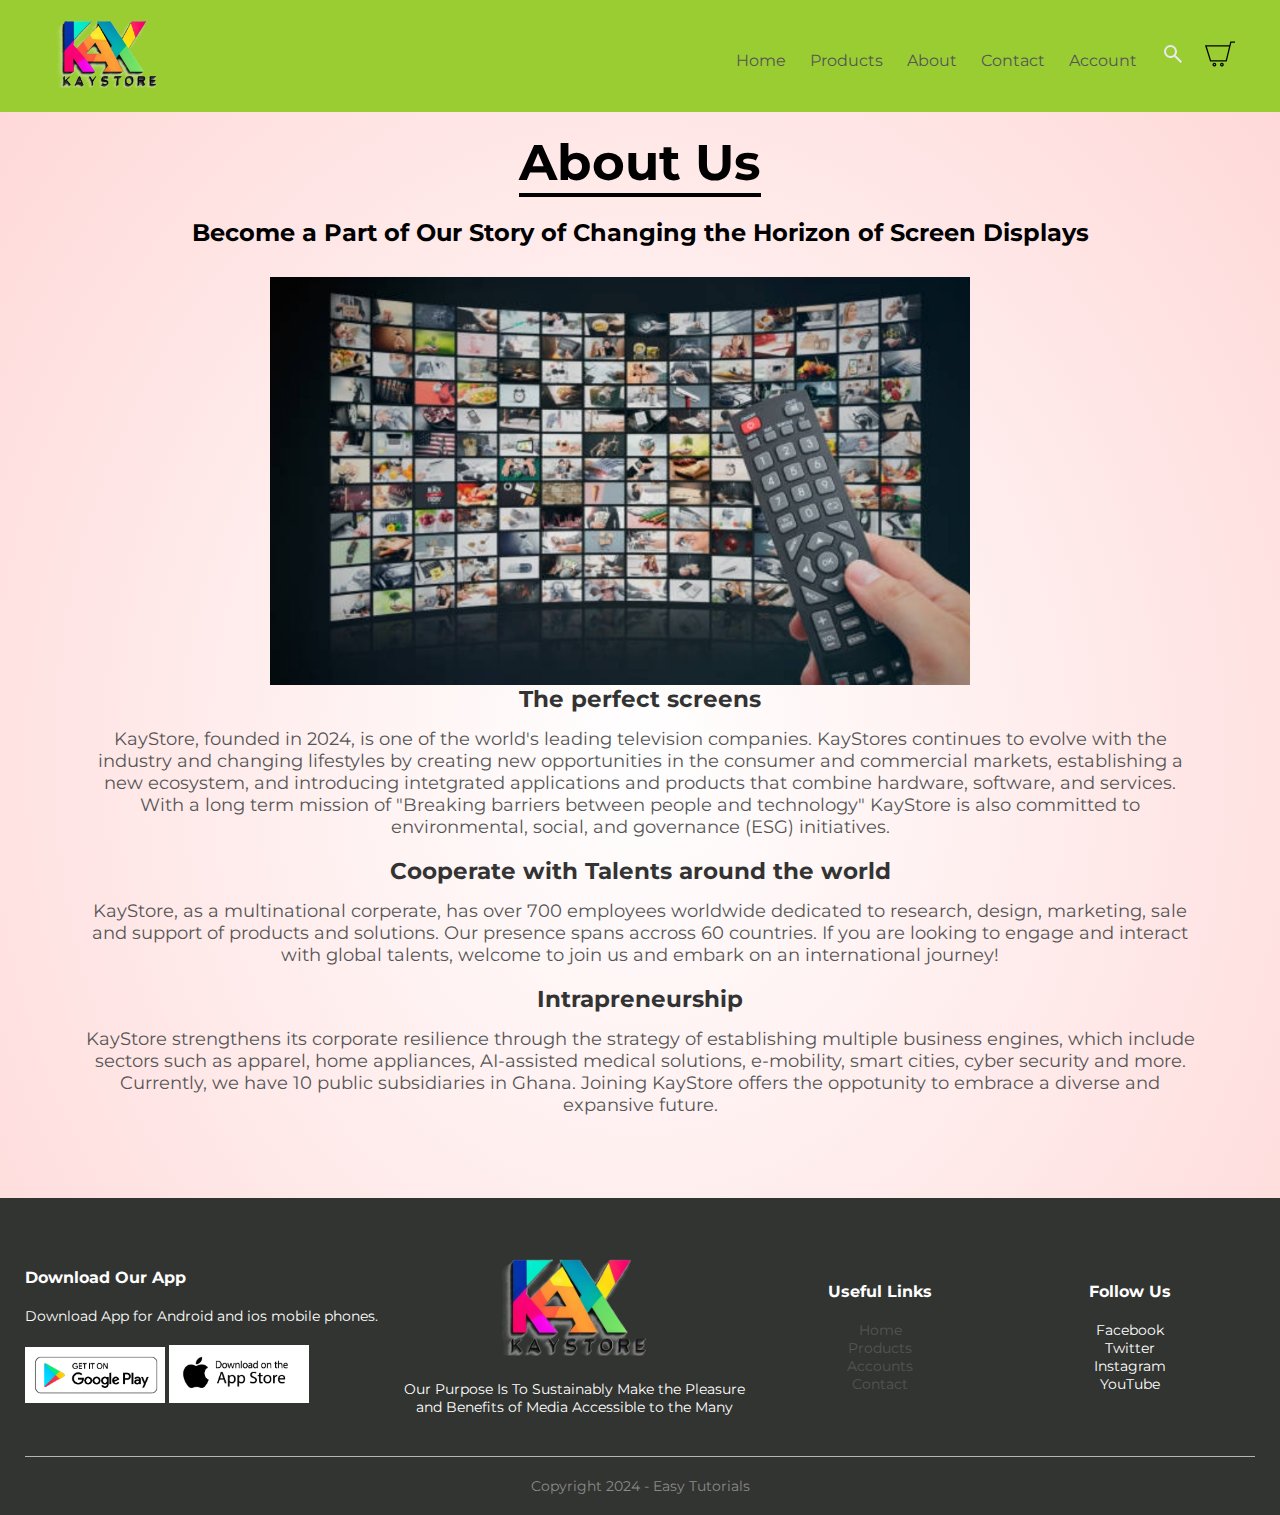
<file: about.html>
<!DOCTYPE html>
<html lang="en">
<head>
    <meta charset="UTF-8">
    <meta name="viewport" content="width=device-width, initial-scale=1.0">
    <title>About</title>
    <link rel="stylesheet" href="style.css">
</head>
<body>
   
    <div class="container" style="background: yellowgreen;">
        <div class="navbar">
          <div class="logo">
            <a href="index.html"><img src="All Products - STORE_files/logo.png" width="125px"></a>
          </div>
          <nav>
            <ul id="MenuItems">
              <li><a href="index.html">Home</a></li>
              <li><a href="products.html">Products</a></li>
              <li><a href="about.html">About</a></li>
              <li><a href="contact.html">Contact</a></li>
              <li><a href="accounts.html">Account</a></li>
              <li><a href="products.html"><svg xmlns="http://www.w3.org/2000/svg" height="24px" viewBox="0 -960 960 960" width="24px" fill="#e8eaed"><path d="M784-120 532-372q-30 24-69 38t-83 14q-109 0-184.5-75.5T120-580q0-109 75.5-184.5T380-840q109 0 184.5 75.5T640-580q0 44-14 83t-38 69l252 252-56 56ZM380-400q75 0 127.5-52.5T560-580q0-75-52.5-127.5T380-760q-75 0-127.5 52.5T200-580q0 75 52.5 127.5T380-400Z"/></svg></a></li>
            </ul>
          </nav>
          <a href="cart.html"><img src="ICONS/cart.png" width="30px" height="30px"></a>
          <img src="ICONS/menu-icon.png" class="menu-icon" onclick="menutoggle()">
        </div>
        
        </div>
        

<body style="background: radial-gradient(#fff,#ffd6d6);">
    <div class="love">
        <h1>About Us</h1>
        <h2>Become a Part of Our Story of Changing the Horizon of Screen Displays</h2>
    </div>
    <div class="lov">
        <section class="lo">
            <div class="lie" >
                <img src="imgs/img5.jpg" width="100%" height="100%">
            </div>
          <div class="abt">
            <h2 style="text-align: center;">The perfect screens</h2>
            <p style="text-align: center;">KayStore, founded in 2024, is one of the 
            world's leading television companies.
            KayStores continues to evolve with the industry 
            and changing lifestyles by creating new 
            opportunities in the consumer and commercial 
            markets, establishing a new ecosystem, and 
            introducing intetgrated applications and 
            products that combine hardware, software, 
            and services. With a long term mission of
            "Breaking barriers between people and technology" 
            KayStore is also committed to environmental, 
            social, and governance (ESG) initiatives.</p>
            <br>
            <h2 style="text-align: center;">Cooperate with Talents around the world</h2>
            <p style="text-align: center;">KayStore, as a multinational corperate, has over 700 employees worldwide dedicated to research, design, marketing, sale and support of products and solutions. Our presence spans accross 60 countries. If you are looking to engage and interact with global talents, welcome to join us and embark on an international journey!</p>
            <br>
            <h2 style="text-align: center;">Intrapreneurship</h2>
            <p style="text-align: center;">KayStore strengthens its corporate resilience through the strategy of establishing multiple business engines, which include sectors such as apparel, home appliances, AI-assisted medical solutions, e-mobility, smart cities, cyber security and more. <br>Currently, we have 10 public subsidiaries in Ghana. Joining KayStore offers the oppotunity to embrace a diverse and expansive future.</p>
          </div>
        </section>
    </div>
            <br>
            <br>
            <br>
            <br>

                <!-- footer -->
                <div class="footer">
                    <div class="container">
                        <div class="row">
                            <div class="footer-col-1">
                                <h3>Download Our App</h3>
                                <p style="color: white;">Download App for Android and ios mobile phones.</p>
                                <div class="app-logo">
                                    <a href="https://play.google.com/store/games?hl=en"><img src="Images/goplay.png"></a>
                       <a href="https://www.apple.com/app-store/"><img src="Images/appstore.png"></a>
                                </div>
                            </div>
                            <div class="footer-col-2">
                                <a href="about.html"><img src="All Products - STORE_files/logo.png" alt=""></a>
                                <p style="color: white;">Our Purpose Is To Sustainably Make the Pleasure and Benefits of Media Accessible to the Many</p>
                            </div>
                            <div class="footer-col-3">
                                <h3>Useful Links</h3>
                                <ul style="color: white; list-style: none; text-decoration: none;">
                                    <li><a href="index.html">Home</a></li>
                                    <li><a href="products.html">Products</a></li>
                                    <li><a href="accounts.html">Accounts</a></li>
                                    <li><a href="contact.html">Contact</a></li>
                                </ul>
                            </div>
                            <div class="footer-col-4">
                                <h3>Follow Us</h3>
                                <ul>
                                    <li>Facebook</li>
                                    <li>Twitter</li>
                                    <li>Instagram</li>
                                    <li>YouTube</li>
                                </ul>
                            </div>
                        </div>
                        <hr>
                        <p class="copyright">Copyright 2024 - Easy Tutorials</p>
                    </div>
                </div>
    <!-- js for toggle menu -->
    <script>
        var MenuItems = document.getElementById("MenuItems");
    
        MenuItems.style.maxHeight ="0px"
    
        function menutoggle(){
            if(MenuItems.style.maxHeight == "0px")
                 {
                    MenuItems.style.maxHeight ="200px"
                 }
            else
                 {
                    MenuItems.style.maxHeight ="0px" 
                 }
        }
    </script>
    
    
    </body>
    </html>
</file>
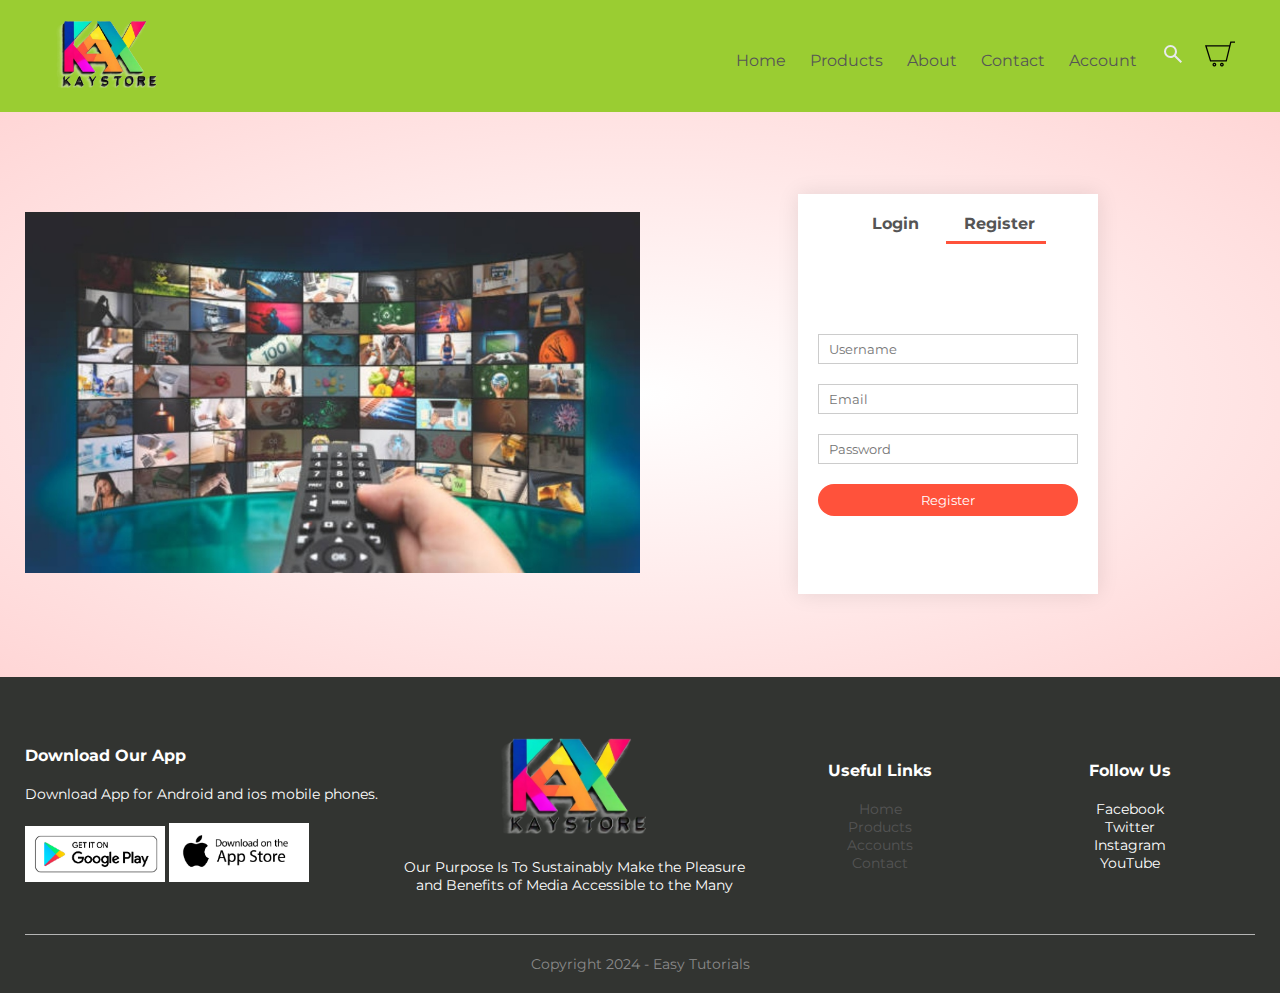
<file: accounts.html>
<!DOCTYPE html>
<html lang="en">
<head>
    <meta charset="UTF-8">
    <meta name="viewport" content="width=device-width, initial-scale=1.0">
    <title>Account</title>
    <link rel="stylesheet" href="style.css">
</head>
<body>

    <div class="container" style="background: yellowgreen;">
        <div class="navbar">
          <div class="logo">
            <a href="index.html"><img src="All Products - STORE_files/logo.png" width="125px"></a>
          </div>
          <nav>
            <ul id="MenuItems">
              <li><a href="index.html">Home</a></li>
              <li><a href="products.html">Products</a></li>
              <li><a href="about.html">About</a></li>
              <li><a href="contact.html">Contact</a></li>
              <li><a href="accounts.html">Account</a></li>
              <li><a href="products.html"><svg xmlns="http://www.w3.org/2000/svg" height="24px" viewBox="0 -960 960 960" width="24px" fill="#e8eaed"><path d="M784-120 532-372q-30 24-69 38t-83 14q-109 0-184.5-75.5T120-580q0-109 75.5-184.5T380-840q109 0 184.5 75.5T640-580q0 44-14 83t-38 69l252 252-56 56ZM380-400q75 0 127.5-52.5T560-580q0-75-52.5-127.5T380-760q-75 0-127.5 52.5T200-580q0 75 52.5 127.5T380-400Z"/></svg></a></li>
            </ul>
          </nav>
          <a href="cart.html"><img src="ICONS/cart.png" width="30px" height="30px"></a>
          <img src="ICONS/menu-icon.png" class="menu-icon" onclick="menutoggle()">
        </div>
        
        </div>
       
        
    </div>
</div>  
<!----------account-page----------->
<div class="account-page">
    <div class="container">
        <div class="row">
            <div class="col-2">
                <img src="imgs/img1.jpg" width="100%">
            </div>

            <div class="col-2">
                <div class="form-container">
                   <div class="form-button">
                    <span onclick="login()">Login</span>
                    <span onclick="register()">Register</span>
                    <hr id="Indicator">
                   </div>

                   <form id="LoginForm">
                    <input type="text" placeholder="Username">
                    <input type="password" placeholder="Password">
                    <button type="submit" class="button">Login</button>
                    <a href="">Forgot password</a>
                   </form>

                   <form id="RegForm">
                    <input type="text" placeholder="Username">
                    <input type="Email" placeholder="Email">
                    <input type="password" placeholder="Password">
                    <button type="submit" class="button">Register</button>
                   </form>
                </div>
            </div>
        </div>
    </div>
</div>

            <!-- footer -->
            <div class="footer">
                <div class="container">
                    <div class="row">
                        <div class="footer-col-1">
                            <h3>Download Our App</h3>
                            <p style="color: white;">Download App for Android and ios mobile phones.</p>
                            <div class="app-logo">
                                <a href="https://play.google.com/store/games?hl=en"><img src="Images/goplay.png"></a>
                                <a href="https://www.apple.com/app-store/"><img src="Images/appstore.png"></a>
                            </div>
                        </div>
                        <div class="footer-col-2">
                            <a href="accounts.html"><img src="All Products - STORE_files/logo.png" alt=""></a>
                            <p style="color: white;">Our Purpose Is To Sustainably Make the Pleasure and Benefits of Media Accessible to the Many</p>
                        </div>
                        <div class="footer-col-3">
                            <h3>Useful Links</h3>
                            <ul style="color: white; list-style: none; text-decoration: none;">
                                <li><a href="index.html">Home</a></li>
                                <li><a href="products.html">Products</a></li>
                                <li><a href="accounts.html">Accounts</a></li>
                                <li><a href="contact.html">Contact</a></li>
                            </ul>
                        </div>
                        <div class="footer-col-4">
                            <h3>Follow Us</h3>
                            <ul>
                                <li>Facebook</li>
                                <li>Twitter</li>
                                <li>Instagram</li>
                                <li>YouTube</li>
                            </ul>
                        </div>
                    </div>
                    <hr>
                    <p class="copyright">Copyright 2024 - Easy Tutorials</p>
                </div>
            </div>
<!-- js for toggle menu -->
<script>
    var MenuItems = document.getElementById("MenuItems");

    MenuItems.style.maxHeight ="0px"

    function menutoggle(){
        if(MenuItems.style.maxHeight == "0px")
             {
                MenuItems.style.maxHeight ="200px"
             }
        else
             {
                MenuItems.style.maxHeight ="0px" 
             }
    }
</script>

<script>
    var LoginForm = document.getElementById("LoginForm");
    var RegForm = document.getElementById("RegForm");
    var Indicator = document.getElementById("Indicator");

    function register(){

RegForm.style.transform = "translateX(0px)";
LoginForm.style.transform = "translateX(0px)";
Indicator.style.transform = "translateX(100px)";
}

function login(){

RegForm.style.transform = "translateX(300px)";
LoginForm.style.transform = "translateX(300px)";
Indicator.style.transform = "translateX(0px)";
}
</script>



</body>
</html>
</file>
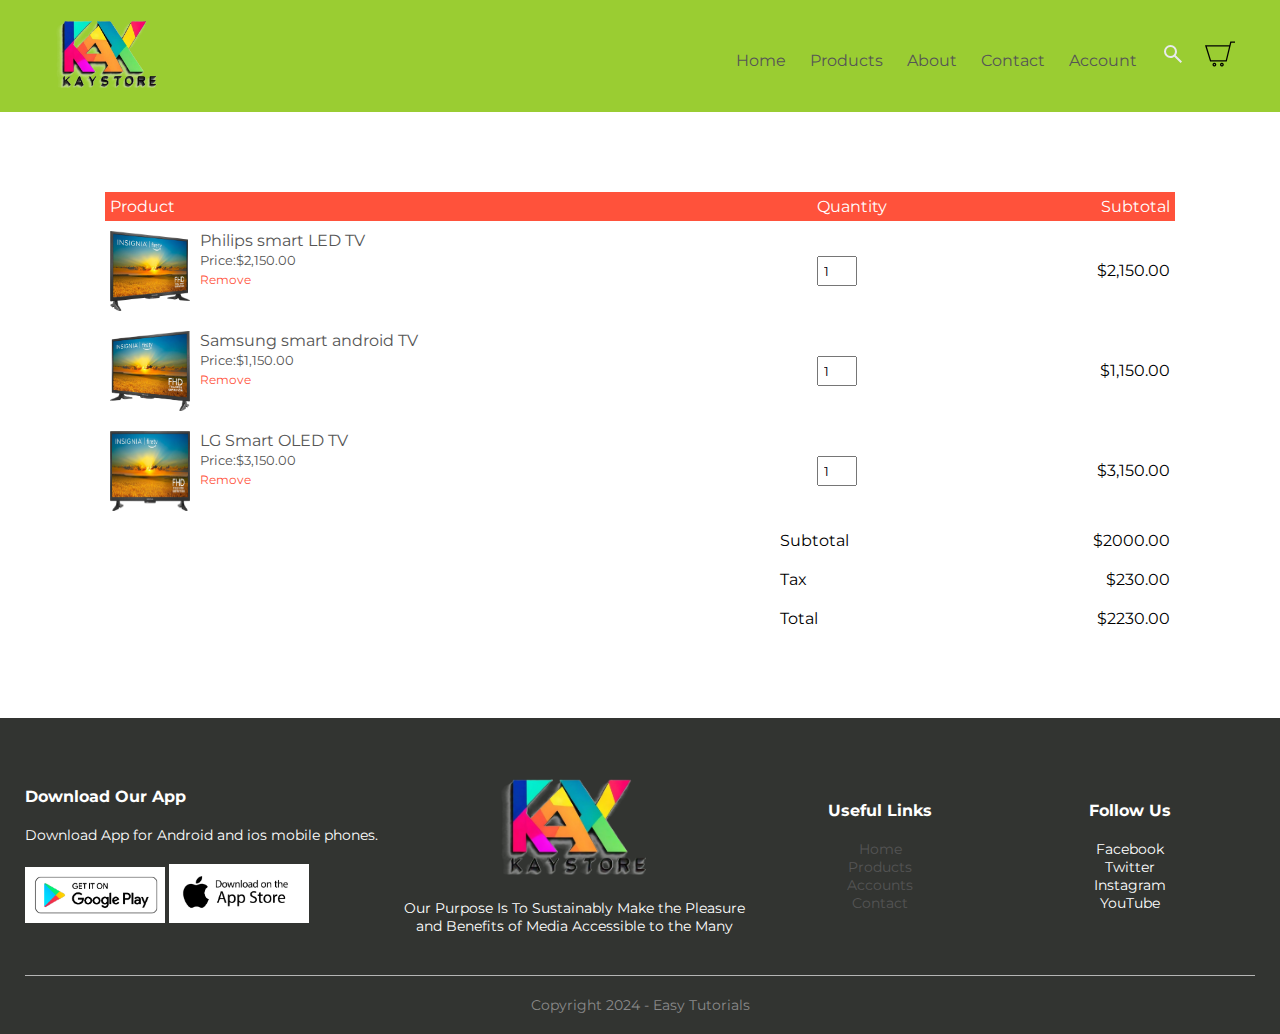
<file: cart.html>
<!DOCTYPE html>
<html lang="en">
<head>
    <meta charset="UTF-8">
    <meta name="viewport" content="width=device-width, initial-scale=1.0">
    <title>Cart</title>
    <link rel="stylesheet" href="style.css">
    
</head>
<body>

    <div class="container" style="background: yellowgreen;">
        <div class="navbar">
          <div class="logo">
            <a href="index.html"><img src="All Products - STORE_files/logo.png" width="125px"></a>
          </div>
          <nav>
            <ul id="MenuItems">
              <li><a href="index.html">Home</a></li>
              <li><a href="products.html">Products</a></li>
              <li><a href="about.html">About</a></li>
              <li><a href="contact.html">Contact</a></li>
              <li><a href="accounts.html">Account</a></li>
              <li><a href="products.html"><svg xmlns="http://www.w3.org/2000/svg" height="24px" viewBox="0 -960 960 960" width="24px" fill="#e8eaed"><path d="M784-120 532-372q-30 24-69 38t-83 14q-109 0-184.5-75.5T120-580q0-109 75.5-184.5T380-840q109 0 184.5 75.5T640-580q0 44-14 83t-38 69l252 252-56 56ZM380-400q75 0 127.5-52.5T560-580q0-75-52.5-127.5T380-760q-75 0-127.5 52.5T200-580q0 75 52.5 127.5T380-400Z"/></svg></a></li>
            </ul>
          </nav>
          <a href="cart.html"><img src="ICONS/cart.png" width="30px" height="30px"></a>
          <img src="ICONS/menu-icon.png" class="menu-icon" onclick="menutoggle()">
        </div>
        
        </div>
       
        
    </div>
</div>  

<!--cart item details-->
<div class="small-container cart-page">
    <table>
        <tr>
            <th>Product</th>
            <th>Quantity</th>
            <th>Subtotal</th>
        </tr>
        <tr>
        <td>
            <div class="cart-info">
                <img src="Images/pic3.jpg" width="30%">
                <div>
                    <p>Philips smart LED TV</p>
                    <Small>Price:$2,150.00</Small>
                    <br>
                    <a href="">Remove</a>
                </div>
            </div>
        </td>
        <td><input type="number" value="1"></td>
        <td>$2,150.00</td>
        </tr>
        <tr>
            <td>
                <div class="cart-info">
                    <img src="Images/pic2.jpg" width="30%">
                    <div>
                        <p>Samsung smart android TV</p>
                        <Small>Price:$1,150.00</Small>
                        <br>
                        <a href="">Remove</a>
                    </div>
                </div>
            </td>
            <td><input type="number" value="1"></td>
            <td>$1,150.00</td>
            </tr>
            <tr>
                <td>
                    <div class="cart-info">
                        <img src="Images/pic1.jpg" width="30%">
                        <div>
                            <p>LG Smart OLED TV</p>
                            <Small>Price:$3,150.00</Small>
                            <br>
                            <a href="">Remove</a>
                        </div>
                    </div>
                </td>
                <td><input type="number" value="1"></td>
                <td>$3,150.00</td>
                </tr>
    </table>

    <div class="total-price">
        <table>
            <tr>
                <td>Subtotal</td>
                <td>$2000.00</td>
            </tr>
            <tr>
                <td>Tax</td>
                <td>$230.00</td>
            </tr>
            <tr>
                <td>Total</td>
                <td>$2230.00</td>
            </tr>
        </table>
    </div>
</div>
        

            <!-- footer -->
            <div class="footer">
                <div class="container">
                    <div class="row">
                        <div class="footer-col-1">
                            <h3>Download Our App</h3>
                            <p style="color: white;">Download App for Android and ios mobile phones.</p>
                            <div class="app-logo">
                                <a href="https://play.google.com/store/games?hl=en"><img src="Images/goplay.png"></a>
                       <a href="https://www.apple.com/app-store/"><img src="Images/appstore.png"></a>
                            </div>
                        </div>
                        <div class="footer-col-2">
                            <a href="cart.html"><img src="All Products - STORE_files/logo.png" alt=""></a>
                            <p style="color: white;">Our Purpose Is To Sustainably Make the Pleasure and Benefits of Media Accessible to the Many</p>
                        </div>
                        <div class="footer-col-3">
                            <h3>Useful Links</h3>
                            <ul style="color: white; list-style: none; text-decoration: none;">
                                <li><a href="index.html">Home</a></li>
                                <li><a href="products.html">Products</a></li>
                                <li><a href="accounts.html">Accounts</a></li>
                                <li><a href="contact.html">Contact</a></li>
                            </ul>
                        </div>
                        <div class="footer-col-4">
                            <h3>Follow Us</h3>
                            <ul>
                                <li>Facebook</li>
                                <li>Twitter</li>
                                <li>Instagram</li>
                                <li>YouTube</li>
                            </ul>
                        </div>
                    </div>
                    <hr>
                    <p class="copyright">Copyright 2024 - Easy Tutorials</p>
                </div>
            </div>
<!-- js for toggle menu -->
<script>
    var MenuItems = document.getElementById("MenuItems");

    MenuItems.style.maxHeight ="0px"

    function menutoggle(){
        if(MenuItems.style.maxHeight == "0px")
             {
                MenuItems.style.maxHeight ="200px"
             }
        else
             {
                MenuItems.style.maxHeight ="0px" 
             }
    }
</script>


</body>
</html>
</file>
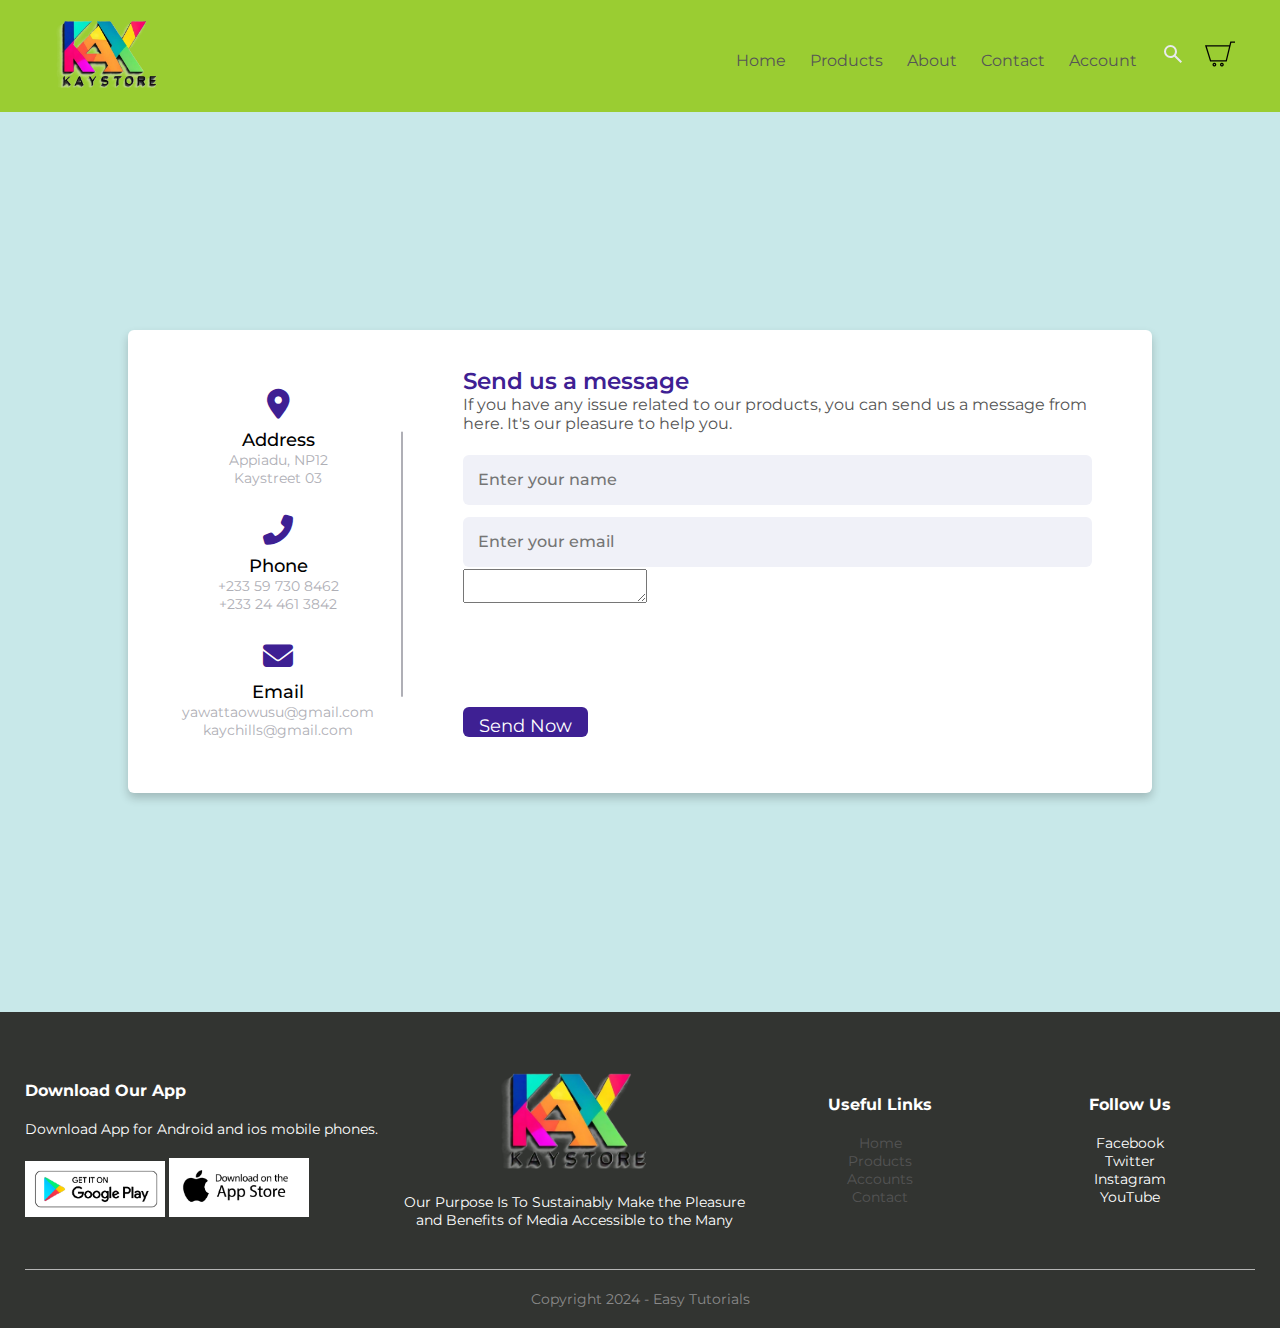
<file: contact.html>
<!DOCTYPE html>
<html lang="en">
<head>
    <meta charset="UTF-8">
    <meta name="viewport" content="width=device-width, initial-scale=1.0">
    <title>Contact</title>
    <link rel="stylesheet" href="style.css">
    <link rel="stylesheet" href="https://cdnjs.cloudflare.com/ajax/libs/font-awesome/6.6.0/css/all.min.css"/>
    <style>
        .kat{
            min-height: 100vh;
            width: 100%;
            background: #c8e8e9;
            display: flex;
            align-items: center;
            justify-content: center;
        }
    </style>
</head>
<body>
  <div class="container" style="background: yellowgreen;">
    <div class="navbar">
      <div class="logo">
        <a href="index.html"><img src="All Products - STORE_files/logo.png" width="125px"></a>
      </div>
      <nav>
        <ul id="MenuItems">
          <li><a href="index.html">Home</a></li>
          <li><a href="products.html">Products</a></li>
          <li><a href="about.html">About</a></li>
          <li><a href="contact.html">Contact</a></li>
          <li><a href="accounts.html">Account</a></li>
          <li><a href="products.html"><svg xmlns="http://www.w3.org/2000/svg" height="24px" viewBox="0 -960 960 960" width="24px" fill="#e8eaed"><path d="M784-120 532-372q-30 24-69 38t-83 14q-109 0-184.5-75.5T120-580q0-109 75.5-184.5T380-840q109 0 184.5 75.5T640-580q0 44-14 83t-38 69l252 252-56 56ZM380-400q75 0 127.5-52.5T560-580q0-75-52.5-127.5T380-760q-75 0-127.5 52.5T200-580q0 75 52.5 127.5T380-400Z"/></svg></a></li>
        </ul>
      </nav>
      <a href="cart.html"><img src="ICONS/cart.png" width="30px" height="30px"></a>
      <img src="ICONS/menu-icon.png" class="menu-icon" onclick="menutoggle()">
    </div>
    </div>
    
    <div class="kat">
    <div class="kontainer">
        <div class="kontent">
            <div class="leftside">
                <div class="address details">
                    <i class="fas fa-map-marker-alt"></i>
                    <div class="topic">Address</div>
                    <div class="text-one">Appiadu, NP12</div>
                    <div class="text-two">Kaystreet 03</div>
                </div>
                <div class="phone details">
                    <i class="fas fa-phone-alt"></i>
                    <div class="topic">Phone</div>
                    <div class="text-one">+233 59 730 8462</div>
                    <div class="text-two">+233 24 461 3842</div>
                </div>
                <div class="email details">
                    <i class="fas fa-envelope"></i>
                    <div class="topic">Email</div>
                    <div class="text-one">yawattaowusu@gmail.com</div>
                    <div class="text-two">kaychills@gmail.com</div>
                </div>
            </div>
            <div class="rightside">
                <div class="topictext">Send us a message</div>
                <p>If you have any issue related to our products, you can send us a message from here. It's our pleasure to help you.</p>
            <form action="#">
                <div class="putbox">
                    <input type="text" placeholder="Enter your name">
                </div>
                <div class="putbox">
                    <input type="text" placeholder="Enter your email">
                </div>
                <div class="putbox message-box">
                    <textarea></textarea>
                </div>
                <div class="buton">
                    <input type="button" value="Send Now">
                </div>
            </form>
            
        </div>
        </div>
    </div>
</div>

    <div class="footer">
        <div class="container">
            <div class="row">
                <div class="footer-col-1">
                    <h3>Download Our App</h3>
                    <p style="color: white;">Download App for Android and ios mobile phones.</p>
                    <div class="app-logo">
                        <a href="https://play.google.com/store/games?hl=en"><img src="Images/goplay.png"></a>
                        <a href="https://www.apple.com/app-store/"><img src="Images/appstore.png"></a>
                    </div>
                </div>
                <div class="footer-col-2">
                    <a href="accounts.html"><img src="All Products - STORE_files/logo.png" alt=""></a>
                    <p style="color: white;">Our Purpose Is To Sustainably Make the Pleasure and Benefits of Media Accessible to the Many</p>
                </div>
                <div class="footer-col-3">
                    <h3>Useful Links</h3>
                    <ul style="color: white; list-style: none; text-decoration: none;">
                        <li><a href="index.html">Home</a></li>
                        <li><a href="products.html">Products</a></li>
                        <li><a href="accounts.html">Accounts</a></li>
                        <li><a href="contact.html">Contact</a></li>
                    </ul>
                </div>
                <div class="footer-col-4">
                    <h3>Follow Us</h3>
                    <ul>
                        <li>Facebook</li>
                        <li>Twitter</li>
                        <li>Instagram</li>
                        <li>YouTube</li>
                    </ul>
                </div>
            </div>
            <hr>
            <p class="copyright">Copyright 2024 - Easy Tutorials</p>
        </div>
    </div>


  <script>
    var MenuItems = document.getElementById("MenuItems");

    MenuItems.style.maxHeight ="0px"

    function menutoggle(){
        if(MenuItems.style.maxHeight == "0px")
             {
                MenuItems.style.maxHeight ="200px"
             }
        else
             {
                MenuItems.style.maxHeight ="0px" 
             }
    }
</script>


    </body>
    </html>
</file>
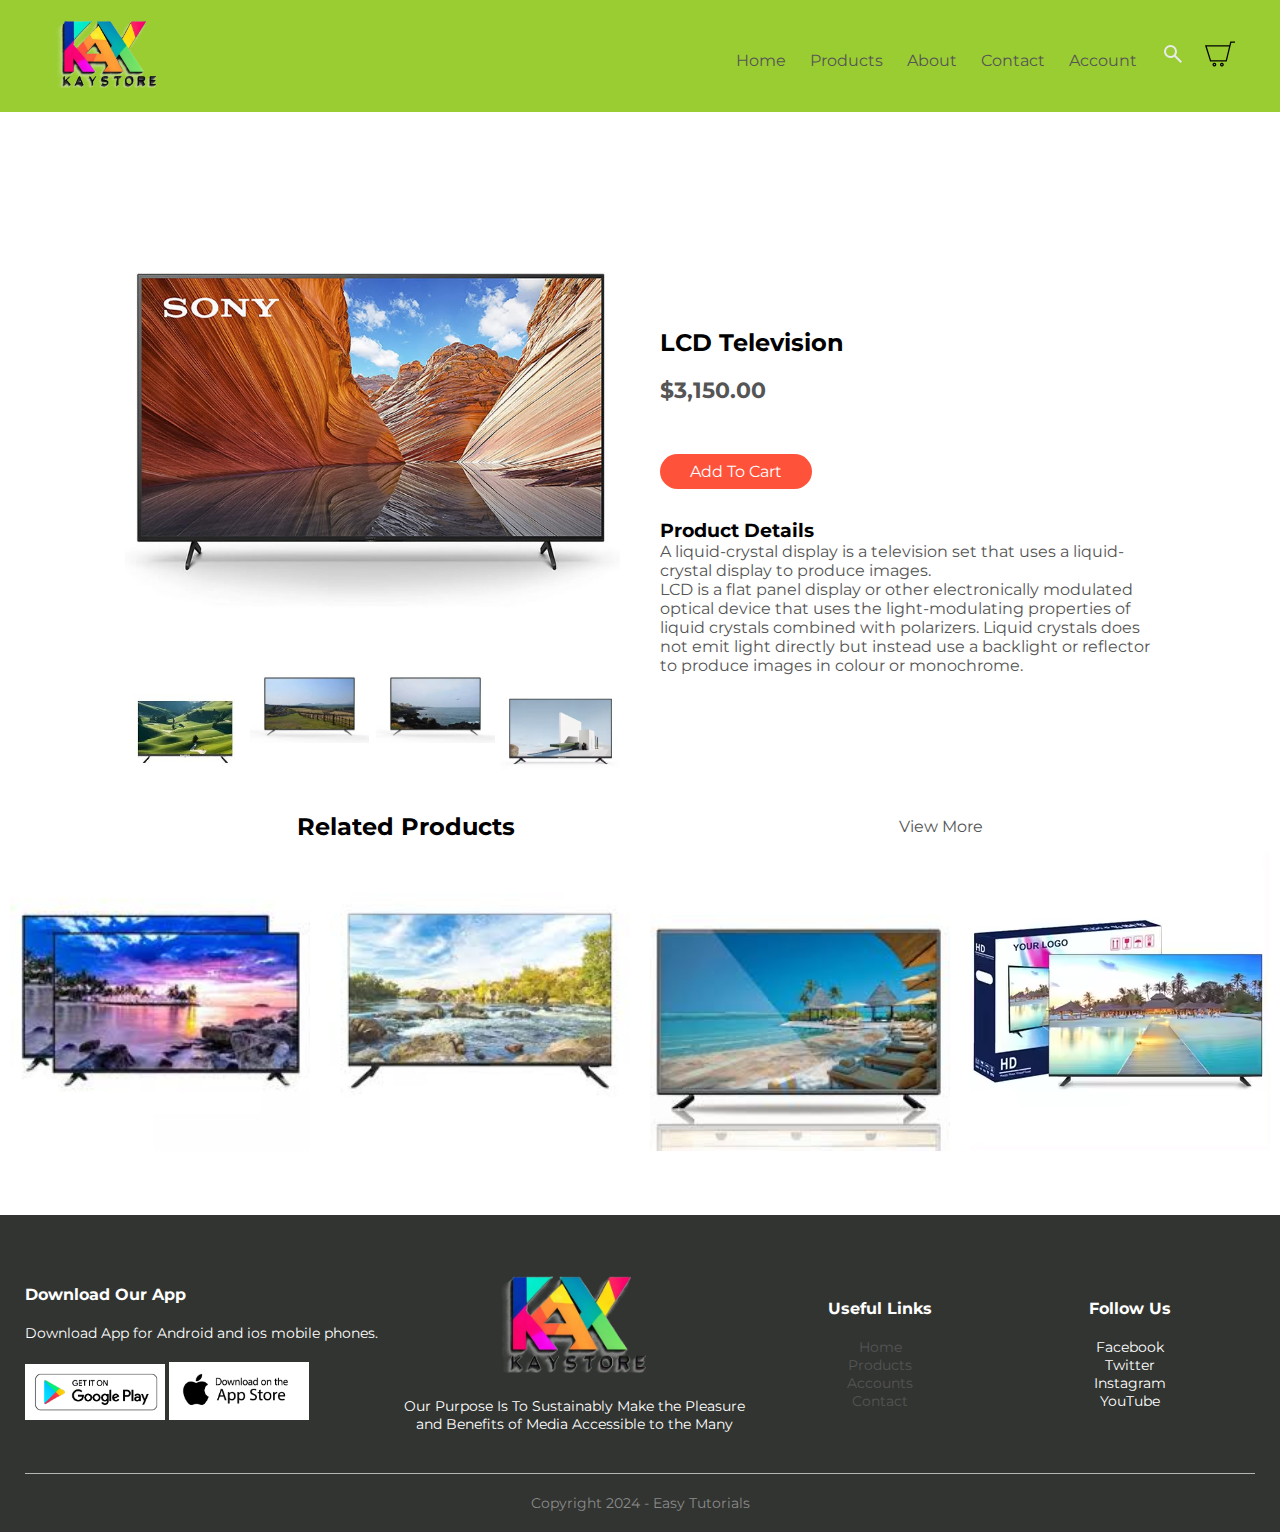
<file: details2.html>
<!DOCTYPE html>
<html lang="en">
<head>
    <meta charset="UTF-8">
    <meta name="viewport" content="width=device-width, initial-scale=1.0">
    <link rel="stylesheet" href="style.css">
    <title>Details</title>
</head>
<body>
    <div class="container" style="background: yellowgreen;">
        <div class="navbar">
          <div class="logo">
            <a href="index.html"><img src="All Products - STORE_files/logo.png" width="125px"></a>
          </div>
          <nav>
            <ul id="MenuItems" style="font-size: 16px;">
              <li><a href="index.html">Home</a></li>
              <li><a href="products.html">Products</a></li>
              <li><a href="about.html">About</a></li>
              <li><a href="contact.html">Contact</a></li>
              <li><a href="accounts.html">Account</a></li>
              <li><a href="products.html"><svg xmlns="http://www.w3.org/2000/svg" height="24px" viewBox="0 -960 960 960" width="24px" fill="#e8eaed"><path d="M784-120 532-372q-30 24-69 38t-83 14q-109 0-184.5-75.5T120-580q0-109 75.5-184.5T380-840q109 0 184.5 75.5T640-580q0 44-14 83t-38 69l252 252-56 56ZM380-400q75 0 127.5-52.5T560-580q0-75-52.5-127.5T380-760q-75 0-127.5 52.5T200-580q0 75 52.5 127.5T380-400Z"/></svg></a></li>
            </ul>
          </nav>
          <a href="cart.html"><img src="ICONS/cart.png" width="30px" height="30px"></a>
          <img src="ICONS/menu-icon.png" class="menu-icon" onclick="menutoggle()">
        </div>
    </div>

    <div class="small-container single-product">
        <div class="row">
         <div class="col-2">
             <img src="Images/lcd.jpg" width="100%" id="Product-img">
 
             <div class="small-img-row">
                <div class="small-img-col">
                 <img src="Images/lcd1.jpg" width="100%" class="small-img">
                </div>
                <div class="small-img-col">
                 <img src="Images/lcd2.jpg" width="100%" class="small-img">
                </div>
                <div class="small-img-col">
                 <img src="Images/lcd3.jpg" width="100%" class="small-img">
                </div>
                <div class="small-img-col">
                 <img src="Images/lcd4.avif" width="100%" class="small-img">
                </div>
               
             </div>
         </div>
         <div class="col-2">
             <h2>LCD Television</h2>
             <h4>$3,150.00</h4>
             <a href="cart.html" class="button">Add To Cart</a>
             <h3>Product Details </h3>
             <p>A liquid-crystal display is a television set that uses a liquid-crystal display to produce images. <br> LCD is a flat panel display or other electronically modulated optical device that uses the light-modulating properties of liquid crystals combined with polarizers. Liquid crystals does not emit light directly but instead use a backlight or reflector to produce images in colour or monochrome.</p>
         </div>
        </div>
     </div>
 
     <!-- -------TITLE-------- -->
     <div class="small-container">
        <div class="row row-2">
           <h2>Related Products</h2>
           <p>View More</p>
        </div>
     </div>
 
 
     <div class="row">
         <div class="col-4">
           <img src="Images/lcd5.jpg">
         </div>

         <div class="col-4">
           <img src="Images/lcd6.jpg">
         </div>

         <div class="col-4">
           <img src="Images/lcd7.jpg">
         </div>
         <div class="col-4">
           <img src="Images/lcd8.avif">
         </div>
     </div>


        <div class="footer">
            <div class="container">
                <div class="row">
                    <div class="footer-col-1">
                        <h3>Download Our App</h3>
                        <p style="color: white;">Download App for Android and ios mobile phones.</p>
                        <div class="app-logo">
                            <a href="https://play.google.com/store/games?hl=en"><img src="Images/goplay.png"></a>
                   <a href="https://www.apple.com/app-store/"><img src="Images/appstore.png"></a>
                        </div>
                    </div>
                    <div class="footer-col-2">
                        <a href="products.html"><img src="All Products - STORE_files/logo.png" alt=""></a>
                        <p style="color: white;">Our Purpose Is To Sustainably Make the Pleasure and Benefits of Media Accessible to the Many</p>
                    </div>
                    <div class="footer-col-3">
                        <h3>Useful Links</h3>
                        <ul style="color: white; list-style: none; text-decoration: none;">
                            <li><a href="index.html">Home</a></li>
                            <li><a href="products.html">Products</a></li>
                            <li><a href="accounts.html">Accounts</a></li>
                            <li><a href="contact.html">Contact</a></li>
                        </ul>
                    </div>
                    <div class="footer-col-4">
                        <h3>Follow Us</h3>
                        <ul>
                            <li>Facebook</li>
                            <li>Twitter</li>
                            <li>Instagram</li>
                            <li>YouTube</li>
                        </ul>
                    </div>
                </div>
                <hr>
                <p class="copyright">Copyright 2024 - Easy Tutorials</p>
            </div>
        </div>

<!-- js for toggle menu -->
<script>
var MenuItems = document.getElementById("MenuItems");

MenuItems.style.maxHeight ="0px"

function menutoggle(){
    if(MenuItems.style.maxHeight == "0px")
         {
            MenuItems.style.maxHeight ="200px"
         }
    else
         {
            MenuItems.style.maxHeight ="0px" 
         }
}
</script>



</body>
</html>
</file>
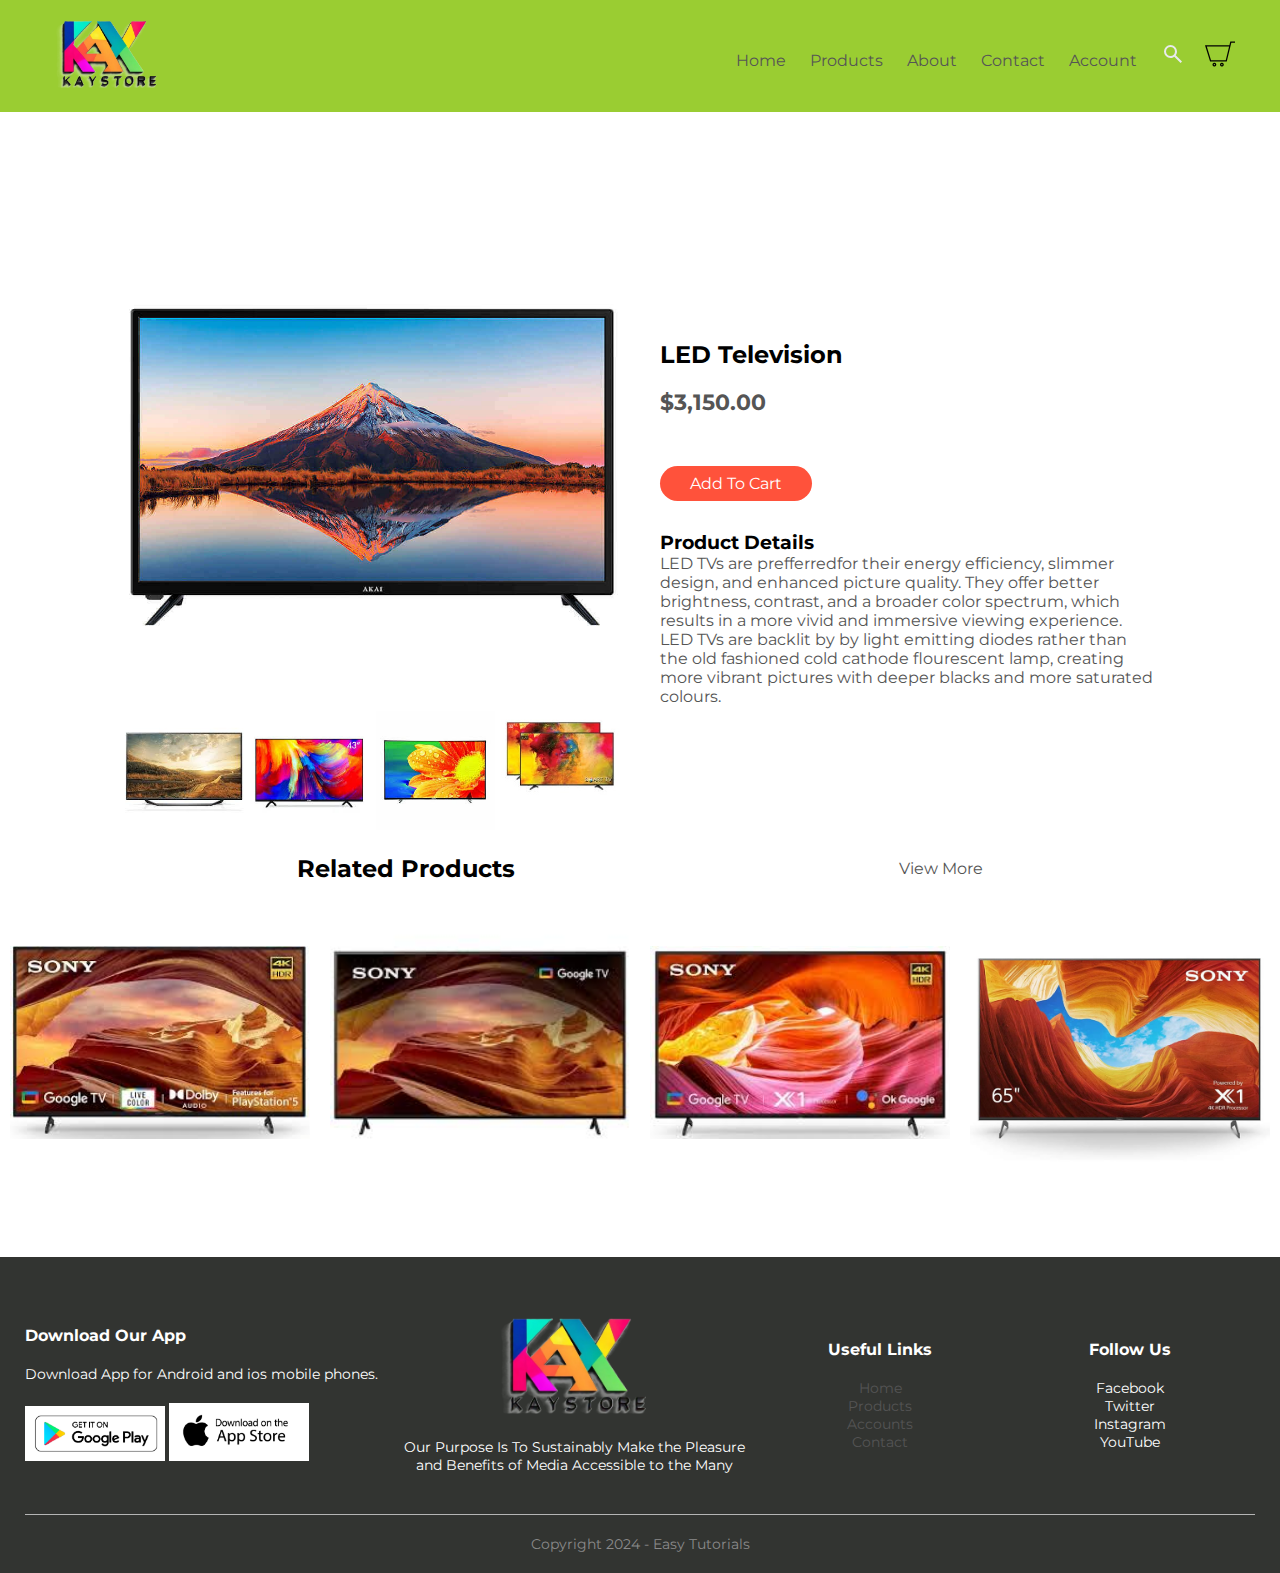
<file: details3.html>
<!DOCTYPE html>
<html lang="en">
<head>
    <meta charset="UTF-8">
    <meta name="viewport" content="width=device-width, initial-scale=1.0">
    <link rel="stylesheet" href="style.css">
    <title>Details</title>
</head>
<body>
    <div class="container" style="background: yellowgreen;">
        <div class="navbar">
          <div class="logo">
            <a href="index.html"><img src="All Products - STORE_files/logo.png" width="125px"></a>
          </div>
          <nav>
            <ul id="MenuItems" style="font-size: 16px;">
              <li><a href="index.html">Home</a></li>
              <li><a href="products.html">Products</a></li>
              <li><a href="about.html">About</a></li>
              <li><a href="contact.html">Contact</a></li>
              <li><a href="accounts.html">Account</a></li>
              <li><a href="products.html"><svg xmlns="http://www.w3.org/2000/svg" height="24px" viewBox="0 -960 960 960" width="24px" fill="#e8eaed"><path d="M784-120 532-372q-30 24-69 38t-83 14q-109 0-184.5-75.5T120-580q0-109 75.5-184.5T380-840q109 0 184.5 75.5T640-580q0 44-14 83t-38 69l252 252-56 56ZM380-400q75 0 127.5-52.5T560-580q0-75-52.5-127.5T380-760q-75 0-127.5 52.5T200-580q0 75 52.5 127.5T380-400Z"/></svg></a></li>
            </ul>
          </nav>
          <a href="cart.html"><img src="ICONS/cart.png" width="30px" height="30px"></a>
          <img src="ICONS/menu-icon.png" class="menu-icon" onclick="menutoggle()">
        </div>
    </div>

    <div class="small-container single-product">
        <div class="row">
         <div class="col-2">
             <img src="Images/led.jpg" width="100%" id="Product-img">
 
             <div class="small-img-row">
                <div class="small-img-col">
                 <img src="Images/led1.jpg" width="100%" class="small-img">
                </div>
                <div class="small-img-col">
                 <img src="Images/led2.jpg" width="100%" class="small-img">
                </div>
                <div class="small-img-col">
                 <img src="Images/led3.jpg" width="100%" class="small-img">
                </div>
                <div class="small-img-col">
                 <img src="Images/led4.jpg" width="100%" class="small-img">
                </div>
               
             </div>
         </div>
         <div class="col-2">
             <h2>LED Television</h2>
             <h4>$3,150.00</h4>
             <a href="cart.html" class="button">Add To Cart</a>
             <h3>Product Details </h3>
             <p>LED TVs are prefferredfor their energy efficiency, slimmer design, and enhanced picture quality. They offer better brightness, contrast, and a broader color spectrum, which results in a more vivid and immersive viewing experience. <br> LED TVs are backlit by by light emitting diodes rather than the old fashioned cold cathode flourescent lamp, creating more vibrant pictures with deeper blacks and more saturated colours.</p>
         </div>
        </div>
     </div>
 
     <!-- -------TITLE-------- -->
     <div class="small-container">
        <div class="row row-2">
           <h2>Related Products</h2>
           <p>View More</p>
        </div>
     </div>
 
 
     <div class="row">
         <div class="col-4">
           <img src="Images/led5.jpg">
         </div>

         <div class="col-4">
           <img src="Images/led6.jpg">
         </div>

         <div class="col-4">
           <img src="Images/led7.jpg">
         </div>
         <div class="col-4">
           <img src="Images/led8.jpg">
         </div>
     </div>


        <div class="footer">
            <div class="container">
                <div class="row">
                    <div class="footer-col-1">
                        <h3>Download Our App</h3>
                        <p style="color: white;">Download App for Android and ios mobile phones.</p>
                        <div class="app-logo">
                            <a href="https://play.google.com/store/games?hl=en"><img src="Images/goplay.png"></a>
                   <a href="https://www.apple.com/app-store/"><img src="Images/appstore.png"></a>
                        </div>
                    </div>
                    <div class="footer-col-2">
                        <a href="products.html"><img src="All Products - STORE_files/logo.png" alt=""></a>
                        <p style="color: white;">Our Purpose Is To Sustainably Make the Pleasure and Benefits of Media Accessible to the Many</p>
                    </div>
                    <div class="footer-col-3">
                        <h3>Useful Links</h3>
                        <ul style="color: white; list-style: none; text-decoration: none;">
                            <li><a href="index.html">Home</a></li>
                            <li><a href="products.html">Products</a></li>
                            <li><a href="accounts.html">Accounts</a></li>
                            <li><a href="contact.html">Contact</a></li>
                        </ul>
                    </div>
                    <div class="footer-col-4">
                        <h3>Follow Us</h3>
                        <ul>
                            <li>Facebook</li>
                            <li>Twitter</li>
                            <li>Instagram</li>
                            <li>YouTube</li>
                        </ul>
                    </div>
                </div>
                <hr>
                <p class="copyright">Copyright 2024 - Easy Tutorials</p>
            </div>
        </div>

<!-- js for toggle menu -->
<script>
var MenuItems = document.getElementById("MenuItems");

MenuItems.style.maxHeight ="0px"

function menutoggle(){
    if(MenuItems.style.maxHeight == "0px")
         {
            MenuItems.style.maxHeight ="200px"
         }
    else
         {
            MenuItems.style.maxHeight ="0px" 
         }
}
</script>



</body>
</html>
</file>
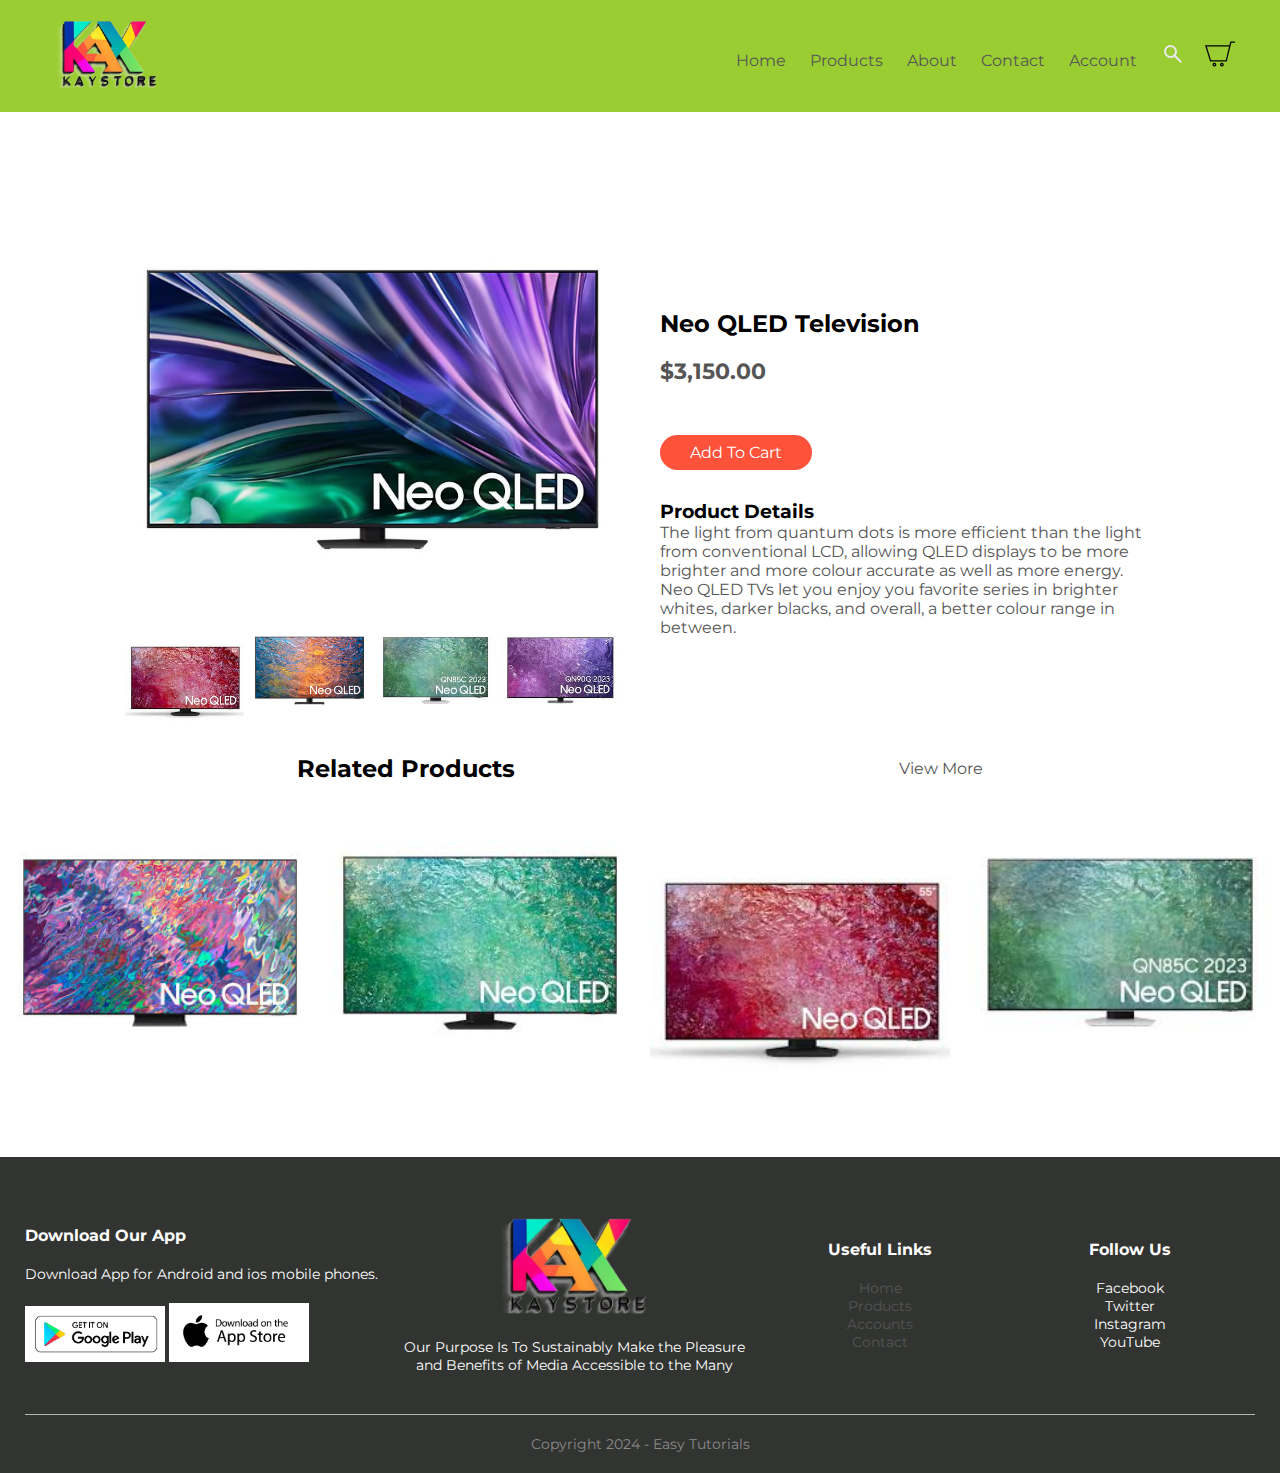
<file: details4.html>
<!DOCTYPE html>
<html lang="en">
<head>
    <meta charset="UTF-8">
    <meta name="viewport" content="width=device-width, initial-scale=1.0">
    <link rel="stylesheet" href="style.css">
    <title>Details</title>
</head>
<body>
    <div class="container" style="background: yellowgreen;">
        <div class="navbar">
          <div class="logo">
            <a href="index.html"><img src="All Products - STORE_files/logo.png" width="125px"></a>
          </div>
          <nav>
            <ul id="MenuItems" style="font-size: 16px;">
              <li><a href="index.html">Home</a></li>
              <li><a href="products.html">Products</a></li>
              <li><a href="about.html">About</a></li>
              <li><a href="contact.html">Contact</a></li>
              <li><a href="accounts.html">Account</a></li>
              <li><a href="products.html"><svg xmlns="http://www.w3.org/2000/svg" height="24px" viewBox="0 -960 960 960" width="24px" fill="#e8eaed"><path d="M784-120 532-372q-30 24-69 38t-83 14q-109 0-184.5-75.5T120-580q0-109 75.5-184.5T380-840q109 0 184.5 75.5T640-580q0 44-14 83t-38 69l252 252-56 56ZM380-400q75 0 127.5-52.5T560-580q0-75-52.5-127.5T380-760q-75 0-127.5 52.5T200-580q0 75 52.5 127.5T380-400Z"/></svg></a></li>
            </ul>
          </nav>
          <a href="cart.html"><img src="ICONS/cart.png" width="30px" height="30px"></a>
          <img src="ICONS/menu-icon.png" class="menu-icon" onclick="menutoggle()">
        </div>
    </div>

    <div class="small-container single-product">
        <div class="row">
         <div class="col-2">
             <img src="Images/neoqled.jpg" width="100%" id="Product-img">
 
             <div class="small-img-row">
                <div class="small-img-col">
                 <img src="Images/neo2.jpg" width="100%" class="small-img">
                </div>
                <div class="small-img-col">
                 <img src="Images/neo3.jpg" width="100%" class="small-img">
                </div>
                <div class="small-img-col">
                 <img src="Images/neo4.jpg" width="100%" class="small-img">
                </div>
                <div class="small-img-col">
                 <img src="Images/neo5.jpg" width="100%" class="small-img">
                </div>
               
             </div>
         </div>
         <div class="col-2">
             <h2>Neo QLED Television</h2>
             <h4>$3,150.00</h4>
             <a href="cart.html" class="button">Add To Cart</a>
             <h3>Product Details </h3>
             <p>The light from quantum dots is more efficient than the light from conventional LCD, allowing QLED displays to be more brighter and more colour accurate as well as more energy. <br>Neo QLED TVs let you enjoy you favorite series in brighter whites, darker blacks, and overall, a better colour range in between.</p>
         </div>
        </div>
     </div>
 
     <!-- -------TITLE-------- -->
     <div class="small-container">
        <div class="row row-2">
           <h2>Related Products</h2>
           <p>View More</p>
        </div>
     </div>
 
 
     <div class="row">
         <div class="col-4">
           <img src="Images/neo6.jpg">
         </div>

         <div class="col-4">
           <img src="Images/neo7.jpg">
         </div>

         <div class="col-4">
           <img src="Images/neo2.jpg">
         </div>
         <div class="col-4">
           <img src="Images/neo4.jpg">
         </div>
     </div>


        <div class="footer">
            <div class="container">
                <div class="row">
                    <div class="footer-col-1">
                        <h3>Download Our App</h3>
                        <p style="color: white;">Download App for Android and ios mobile phones.</p>
                        <div class="app-logo">
                            <a href="https://play.google.com/store/games?hl=en"><img src="Images/goplay.png"></a>
                   <a href="https://www.apple.com/app-store/"><img src="Images/appstore.png"></a>
                        </div>
                    </div>
                    <div class="footer-col-2">
                        <a href="products.html"><img src="All Products - STORE_files/logo.png" alt=""></a>
                        <p style="color: white;">Our Purpose Is To Sustainably Make the Pleasure and Benefits of Media Accessible to the Many</p>
                    </div>
                    <div class="footer-col-3">
                        <h3>Useful Links</h3>
                        <ul style="color: white; list-style: none; text-decoration: none;">
                            <li><a href="index.html">Home</a></li>
                            <li><a href="products.html">Products</a></li>
                            <li><a href="accounts.html">Accounts</a></li>
                            <li><a href="contact.html">Contact</a></li>
                        </ul>
                    </div>
                    <div class="footer-col-4">
                        <h3>Follow Us</h3>
                        <ul>
                            <li>Facebook</li>
                            <li>Twitter</li>
                            <li>Instagram</li>
                            <li>YouTube</li>
                        </ul>
                    </div>
                </div>
                <hr>
                <p class="copyright">Copyright 2024 - Easy Tutorials</p>
            </div>
        </div>

<!-- js for toggle menu -->
<script>
var MenuItems = document.getElementById("MenuItems");

MenuItems.style.maxHeight ="0px"

function menutoggle(){
    if(MenuItems.style.maxHeight == "0px")
         {
            MenuItems.style.maxHeight ="200px"
         }
    else
         {
            MenuItems.style.maxHeight ="0px" 
         }
}
</script>



</body>
</html>
</file>
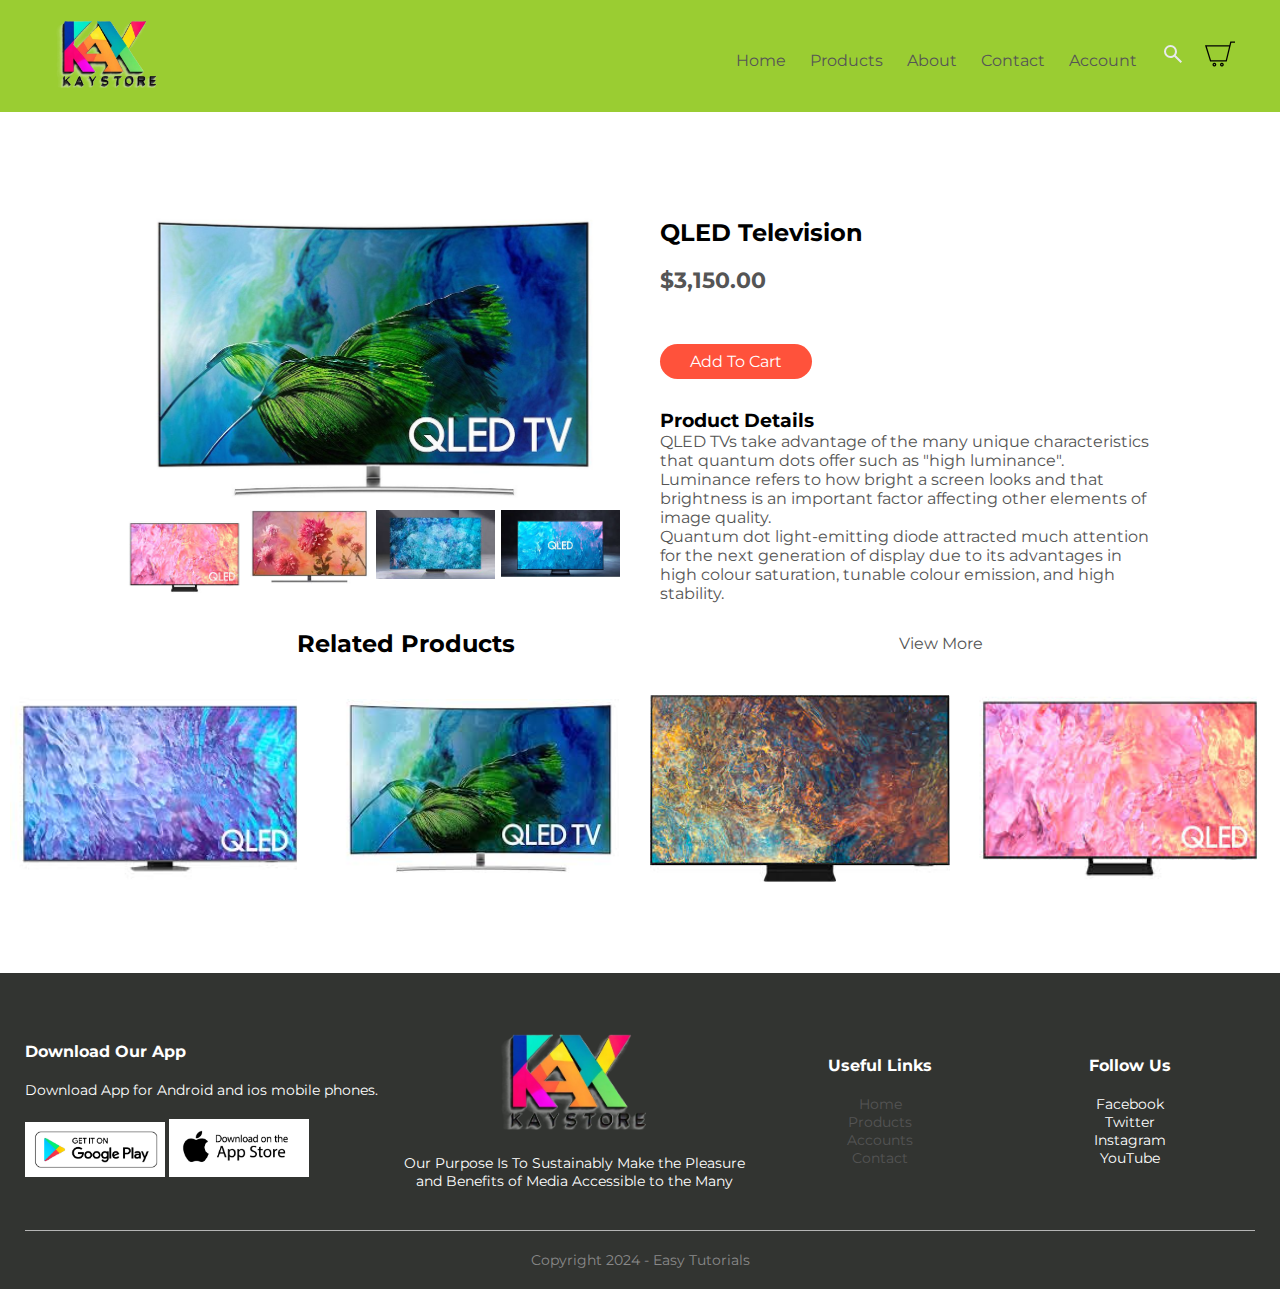
<file: details5.html>
<!DOCTYPE html>
<html lang="en">
<head>
    <meta charset="UTF-8">
    <meta name="viewport" content="width=device-width, initial-scale=1.0">
    <link rel="stylesheet" href="style.css">
    <title>Details</title>
</head>
<body>
    <div class="container" style="background: yellowgreen;">
        <div class="navbar">
          <div class="logo">
            <a href="index.html"><img src="All Products - STORE_files/logo.png" width="125px"></a>
          </div>
          <nav>
            <ul id="MenuItems" style="font-size: 16px;">
              <li><a href="index.html">Home</a></li>
              <li><a href="products.html">Products</a></li>
              <li><a href="about.html">About</a></li>
              <li><a href="contact.html">Contact</a></li>
              <li><a href="accounts.html">Account</a></li>
              <li><a href="products.html"><svg xmlns="http://www.w3.org/2000/svg" height="24px" viewBox="0 -960 960 960" width="24px" fill="#e8eaed"><path d="M784-120 532-372q-30 24-69 38t-83 14q-109 0-184.5-75.5T120-580q0-109 75.5-184.5T380-840q109 0 184.5 75.5T640-580q0 44-14 83t-38 69l252 252-56 56ZM380-400q75 0 127.5-52.5T560-580q0-75-52.5-127.5T380-760q-75 0-127.5 52.5T200-580q0 75 52.5 127.5T380-400Z"/></svg></a></li>
            </ul>
          </nav>
          <a href="cart.html"><img src="ICONS/cart.png" width="30px" height="30px"></a>
          <img src="ICONS/menu-icon.png" class="menu-icon" onclick="menutoggle()">
        </div>
    </div>

    <div class="small-container single-product">
        <div class="row">
         <div class="col-2">
             <img src="Images/qled.jpg" width="100%" id="Product-img">
 
             <div class="small-img-row">
                <div class="small-img-col">
                 <img src="Images/q1.jpg" width="100%" class="small-img">
                </div>
                <div class="small-img-col">
                 <img src="Images/q2.jpg" width="100%" class="small-img">
                </div>
                <div class="small-img-col">
                 <img src="Images/q3.jpg" width="100%" class="small-img">
                </div>
                <div class="small-img-col">
                 <img src="Images/q4.jpg" width="100%" class="small-img">
                </div>
               
             </div>
         </div>
         <div class="col-2">
             <h2>QLED Television</h2>
             <h4>$3,150.00</h4>
             <a href="cart.html" class="button">Add To Cart</a>
             <h3>Product Details </h3>
             <p>QLED TVs take advantage of the many unique characteristics that quantum dots offer such as "high luminance". Luminance refers to how bright a screen looks and that brightness is an important factor affecting other elements of image quality. <br> Quantum dot light-emitting diode attracted much attention for the next generation of display due to its advantages in high colour saturation, tunable colour emission, and high stability.</p>
         </div>
        </div>
     </div>
 
     <!-- -------TITLE-------- -->
     <div class="small-container">
        <div class="row row-2">
           <h2>Related Products</h2>
           <p>View More</p>
        </div>
     </div>
 
 
     <div class="row">
         <div class="col-4">
           <img src="Images/q5.jpg">
         </div>

         <div class="col-4">
           <img src="Images/q6.jpg">
         </div>

         <div class="col-4">
           <img src="Images/q7.jpg">
         </div>
         <div class="col-4">
           <img src="Images/q1.jpg">
         </div>
     </div>


        <div class="footer">
            <div class="container">
                <div class="row">
                    <div class="footer-col-1">
                        <h3>Download Our App</h3>
                        <p style="color: white;">Download App for Android and ios mobile phones.</p>
                        <div class="app-logo">
                            <a href="https://play.google.com/store/games?hl=en"><img src="Images/goplay.png"></a>
                   <a href="https://www.apple.com/app-store/"><img src="Images/appstore.png"></a>
                        </div>
                    </div>
                    <div class="footer-col-2">
                        <a href="products.html"><img src="All Products - STORE_files/logo.png" alt=""></a>
                        <p style="color: white;">Our Purpose Is To Sustainably Make the Pleasure and Benefits of Media Accessible to the Many</p>
                    </div>
                    <div class="footer-col-3">
                        <h3>Useful Links</h3>
                        <ul style="color: white; list-style: none; text-decoration: none;">
                            <li><a href="index.html">Home</a></li>
                            <li><a href="products.html">Products</a></li>
                            <li><a href="accounts.html">Accounts</a></li>
                            <li><a href="contact.html">Contact</a></li>
                        </ul>
                    </div>
                    <div class="footer-col-4">
                        <h3>Follow Us</h3>
                        <ul>
                            <li>Facebook</li>
                            <li>Twitter</li>
                            <li>Instagram</li>
                            <li>YouTube</li>
                        </ul>
                    </div>
                </div>
                <hr>
                <p class="copyright">Copyright 2024 - Easy Tutorials</p>
            </div>
        </div>

<!-- js for toggle menu -->
<script>
var MenuItems = document.getElementById("MenuItems");

MenuItems.style.maxHeight ="0px"

function menutoggle(){
    if(MenuItems.style.maxHeight == "0px")
         {
            MenuItems.style.maxHeight ="200px"
         }
    else
         {
            MenuItems.style.maxHeight ="0px" 
         }
}
</script>



</body>
</html>
</file>
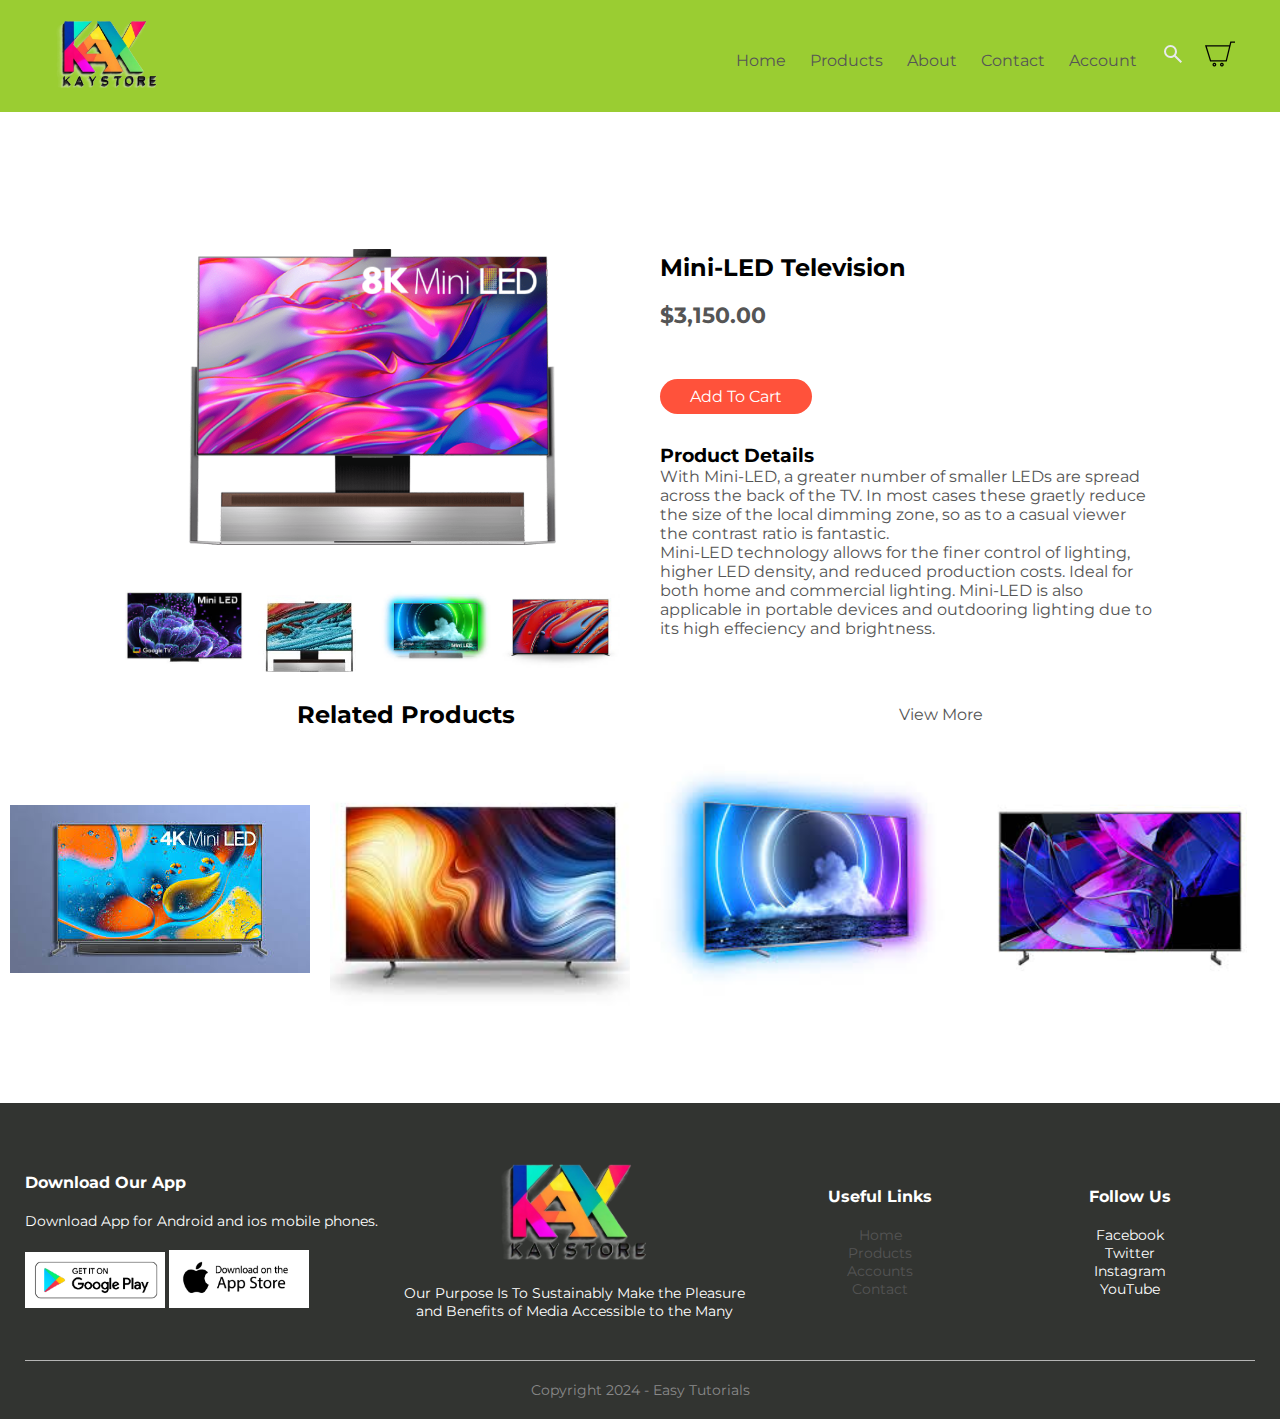
<file: details6.html>
<!DOCTYPE html>
<html lang="en">
<head>
    <meta charset="UTF-8">
    <meta name="viewport" content="width=device-width, initial-scale=1.0">
    <link rel="stylesheet" href="style.css">
    <title>Details</title>
</head>
<body>
    <div class="container" style="background: yellowgreen;">
        <div class="navbar">
          <div class="logo">
            <a href="index.html"><img src="All Products - STORE_files/logo.png" width="125px"></a>
          </div>
          <nav>
            <ul id="MenuItems" style="font-size: 16px;">
              <li><a href="index.html">Home</a></li>
              <li><a href="products.html">Products</a></li>
              <li><a href="about.html">About</a></li>
              <li><a href="contact.html">Contact</a></li>
              <li><a href="accounts.html">Account</a></li>
              <li><a href="products.html"><svg xmlns="http://www.w3.org/2000/svg" height="24px" viewBox="0 -960 960 960" width="24px" fill="#e8eaed"><path d="M784-120 532-372q-30 24-69 38t-83 14q-109 0-184.5-75.5T120-580q0-109 75.5-184.5T380-840q109 0 184.5 75.5T640-580q0 44-14 83t-38 69l252 252-56 56ZM380-400q75 0 127.5-52.5T560-580q0-75-52.5-127.5T380-760q-75 0-127.5 52.5T200-580q0 75 52.5 127.5T380-400Z"/></svg></a></li>
            </ul>
          </nav>
          <a href="cart.html"><img src="ICONS/cart.png" width="30px" height="30px"></a>
          <img src="ICONS/menu-icon.png" class="menu-icon" onclick="menutoggle()">
        </div>
    </div>

    <div class="small-container single-product">
        <div class="row">
         <div class="col-2">
             <img src="Images/miniled.png" width="100%" id="Product-img">
 
             <div class="small-img-row">
                <div class="small-img-col">
                 <img src="Images/mini1.jpg" width="100%" class="small-img">
                </div>
                <div class="small-img-col">
                 <img src="Images/mini2.jpg" width="100%" class="small-img">
                </div>
                <div class="small-img-col">
                 <img src="Images/mini3.jpg" width="100%" class="small-img">
                </div>
                <div class="small-img-col">
                 <img src="Images/mini4.jpg" width="100%" class="small-img">
                </div>
               
             </div>
         </div>
         <div class="col-2">
             <h2>Mini-LED Television</h2>
             <h4>$3,150.00</h4>
             <a href="cart.html" class="button">Add To Cart</a>
             <h3>Product Details </h3>
             <p>With Mini-LED, a greater number of smaller LEDs are spread across the back of the TV. In most cases these graetly reduce the size of the local dimming zone, so as to a casual viewer the contrast ratio is fantastic. <br> Mini-LED technology allows for the finer control of lighting, higher LED density, and reduced production costs. Ideal for both home and commercial lighting. Mini-LED is also applicable in portable devices and outdooring lighting due to its high effeciency and brightness. </p>
         </div>
        </div>
     </div>
 
     <!-- -------TITLE-------- -->
     <div class="small-container">
        <div class="row row-2">
           <h2>Related Products</h2>
           <p>View More</p>
        </div>
     </div>
 
 
     <div class="row">
         <div class="col-4">
           <img src="Images/mini5.jpg">
         </div>

         <div class="col-4">
           <img src="Images/mini6.jpg">
         </div>

         <div class="col-4">
           <img src="Images/mini7.jpg">
         </div>
         <div class="col-4">
           <img src="Images/mini8.jpg">
         </div>
     </div>


        <div class="footer">
            <div class="container">
                <div class="row">
                    <div class="footer-col-1">
                        <h3>Download Our App</h3>
                        <p style="color: white;">Download App for Android and ios mobile phones.</p>
                        <div class="app-logo">
                            <a href="https://play.google.com/store/games?hl=en"><img src="Images/goplay.png"></a>
                   <a href="https://www.apple.com/app-store/"><img src="Images/appstore.png"></a>
                        </div>
                    </div>
                    <div class="footer-col-2">
                        <a href="products.html"><img src="All Products - STORE_files/logo.png" alt=""></a>
                        <p style="color: white;">Our Purpose Is To Sustainably Make the Pleasure and Benefits of Media Accessible to the Many</p>
                    </div>
                    <div class="footer-col-3">
                        <h3>Useful Links</h3>
                        <ul style="color: white; list-style: none; text-decoration: none;">
                            <li><a href="index.html">Home</a></li>
                            <li><a href="products.html">Products</a></li>
                            <li><a href="accounts.html">Accounts</a></li>
                            <li><a href="contact.html">Contact</a></li>
                        </ul>
                    </div>
                    <div class="footer-col-4">
                        <h3>Follow Us</h3>
                        <ul>
                            <li>Facebook</li>
                            <li>Twitter</li>
                            <li>Instagram</li>
                            <li>YouTube</li>
                        </ul>
                    </div>
                </div>
                <hr>
                <p class="copyright">Copyright 2024 - Easy Tutorials</p>
            </div>
        </div>

<!-- js for toggle menu -->
<script>
var MenuItems = document.getElementById("MenuItems");

MenuItems.style.maxHeight ="0px"

function menutoggle(){
    if(MenuItems.style.maxHeight == "0px")
         {
            MenuItems.style.maxHeight ="200px"
         }
    else
         {
            MenuItems.style.maxHeight ="0px" 
         }
}
</script>



</body>
</html>
</file>
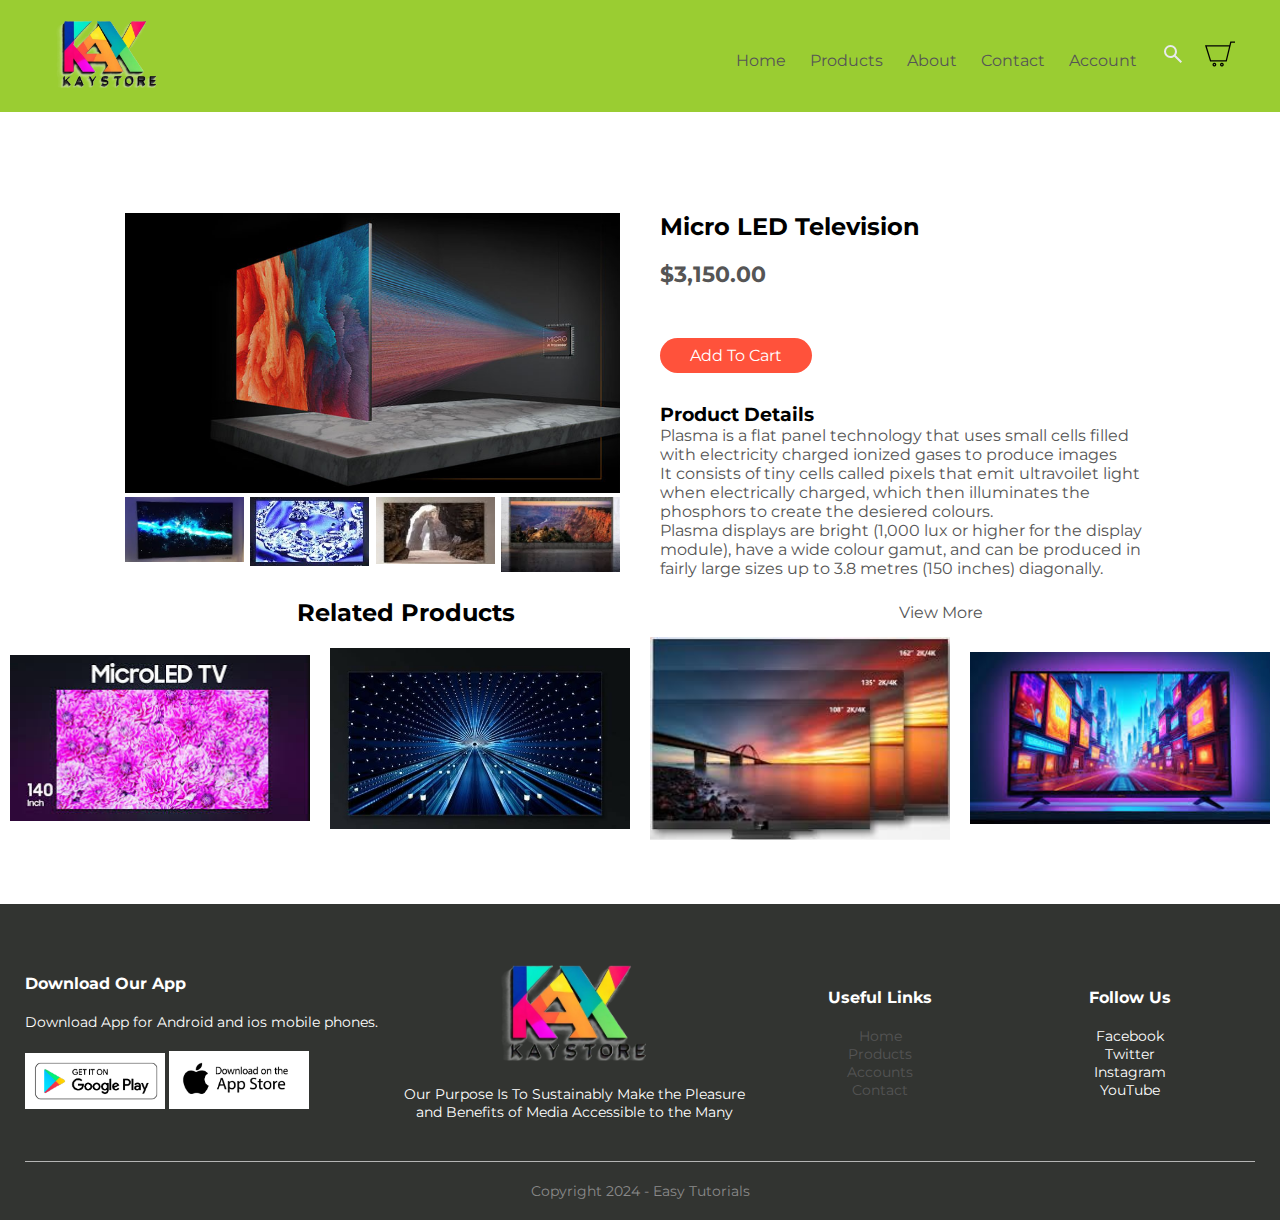
<file: details7.html>
<!DOCTYPE html>
<html lang="en">
<head>
    <meta charset="UTF-8">
    <meta name="viewport" content="width=device-width, initial-scale=1.0">
    <link rel="stylesheet" href="style.css">
    <title>Details</title>
</head>
<body>
    <div class="container" style="background: yellowgreen;">
        <div class="navbar">
          <div class="logo">
            <a href="index.html"><img src="All Products - STORE_files/logo.png" width="125px"></a>
          </div>
          <nav>
            <ul id="MenuItems" style="font-size: 16px;">
              <li><a href="index.html">Home</a></li>
              <li><a href="products.html">Products</a></li>
              <li><a href="about.html">About</a></li>
              <li><a href="contact.html">Contact</a></li>
              <li><a href="accounts.html">Account</a></li>
              <li><a href="products.html"><svg xmlns="http://www.w3.org/2000/svg" height="24px" viewBox="0 -960 960 960" width="24px" fill="#e8eaed"><path d="M784-120 532-372q-30 24-69 38t-83 14q-109 0-184.5-75.5T120-580q0-109 75.5-184.5T380-840q109 0 184.5 75.5T640-580q0 44-14 83t-38 69l252 252-56 56ZM380-400q75 0 127.5-52.5T560-580q0-75-52.5-127.5T380-760q-75 0-127.5 52.5T200-580q0 75 52.5 127.5T380-400Z"/></svg></a></li>
            </ul>
          </nav>
          <a href="cart.html"><img src="ICONS/cart.png" width="30px" height="30px"></a>
          <img src="ICONS/menu-icon.png" class="menu-icon" onclick="menutoggle()">
        </div>
    </div>

    <div class="small-container single-product">
        <div class="row">
         <div class="col-2">
             <img src="Images/microld.jpg" width="100%" id="Product-img">
 
             <div class="small-img-row">
                <div class="small-img-col">
                 <img src="Images/micro1.jpg" width="100%" class="small-img">
                </div>
                <div class="small-img-col">
                 <img src="Images/micro2.jpg" width="100%" class="small-img">
                </div>
                <div class="small-img-col">
                 <img src="Images/micro3.jpg" width="100%" class="small-img">
                </div>
                <div class="small-img-col">
                 <img src="Images/micro 4.jpg" width="100%" class="small-img">
                </div>
               
             </div>
         </div>
         <div class="col-2">
             <h2>Micro LED Television</h2>
             <h4>$3,150.00</h4>
             <a href="cart.html" class="button">Add To Cart</a>
             <h3>Product Details </h3>
             <p>Plasma is a flat panel technology that uses small cells filled with electricity charged ionized gases to produce images <br> It consists of tiny cells called pixels that emit ultravoilet light when electrically charged, which then illuminates the phosphors to create the desiered colours. <br> Plasma displays are bright (1,000 lux or higher for the display module), have a wide colour gamut, and can be produced in fairly large sizes up to 3.8 metres (150 inches) diagonally.</p>
         </div>
        </div>
     </div>
 
     <!-- -------TITLE-------- -->
     <div class="small-container">
        <div class="row row-2">
           <h2>Related Products</h2>
           <p>View More</p>
        </div>
     </div>
 
 
     <div class="row">
         <div class="col-4">
           <img src="Images/micro5.jpg">
         </div>

         <div class="col-4">
           <img src="Images/micro6.jpg">
         </div>

         <div class="col-4">
           <img src="Images/micro7.jpg">
         </div>
         <div class="col-4">
           <img src="Images/micro8.jpg">
         </div>
     </div>


        <div class="footer">
            <div class="container">
                <div class="row">
                    <div class="footer-col-1">
                        <h3>Download Our App</h3>
                        <p style="color: white;">Download App for Android and ios mobile phones.</p>
                        <div class="app-logo">
                            <a href="https://play.google.com/store/games?hl=en"><img src="Images/goplay.png"></a>
                   <a href="https://www.apple.com/app-store/"><img src="Images/appstore.png"></a>
                        </div>
                    </div>
                    <div class="footer-col-2">
                        <a href="products.html"><img src="All Products - STORE_files/logo.png" alt=""></a>
                        <p style="color: white;">Our Purpose Is To Sustainably Make the Pleasure and Benefits of Media Accessible to the Many</p>
                    </div>
                    <div class="footer-col-3">
                        <h3>Useful Links</h3>
                        <ul style="color: white; list-style: none; text-decoration: none;">
                            <li><a href="index.html">Home</a></li>
                            <li><a href="products.html">Products</a></li>
                            <li><a href="accounts.html">Accounts</a></li>
                            <li><a href="contact.html">Contact</a></li>
                        </ul>
                    </div>
                    <div class="footer-col-4">
                        <h3>Follow Us</h3>
                        <ul>
                            <li>Facebook</li>
                            <li>Twitter</li>
                            <li>Instagram</li>
                            <li>YouTube</li>
                        </ul>
                    </div>
                </div>
                <hr>
                <p class="copyright">Copyright 2024 - Easy Tutorials</p>
            </div>
        </div>

<!-- js for toggle menu -->
<script>
var MenuItems = document.getElementById("MenuItems");

MenuItems.style.maxHeight ="0px"

function menutoggle(){
    if(MenuItems.style.maxHeight == "0px")
         {
            MenuItems.style.maxHeight ="200px"
         }
    else
         {
            MenuItems.style.maxHeight ="0px" 
         }
}
</script>



</body>
</html>
</file>
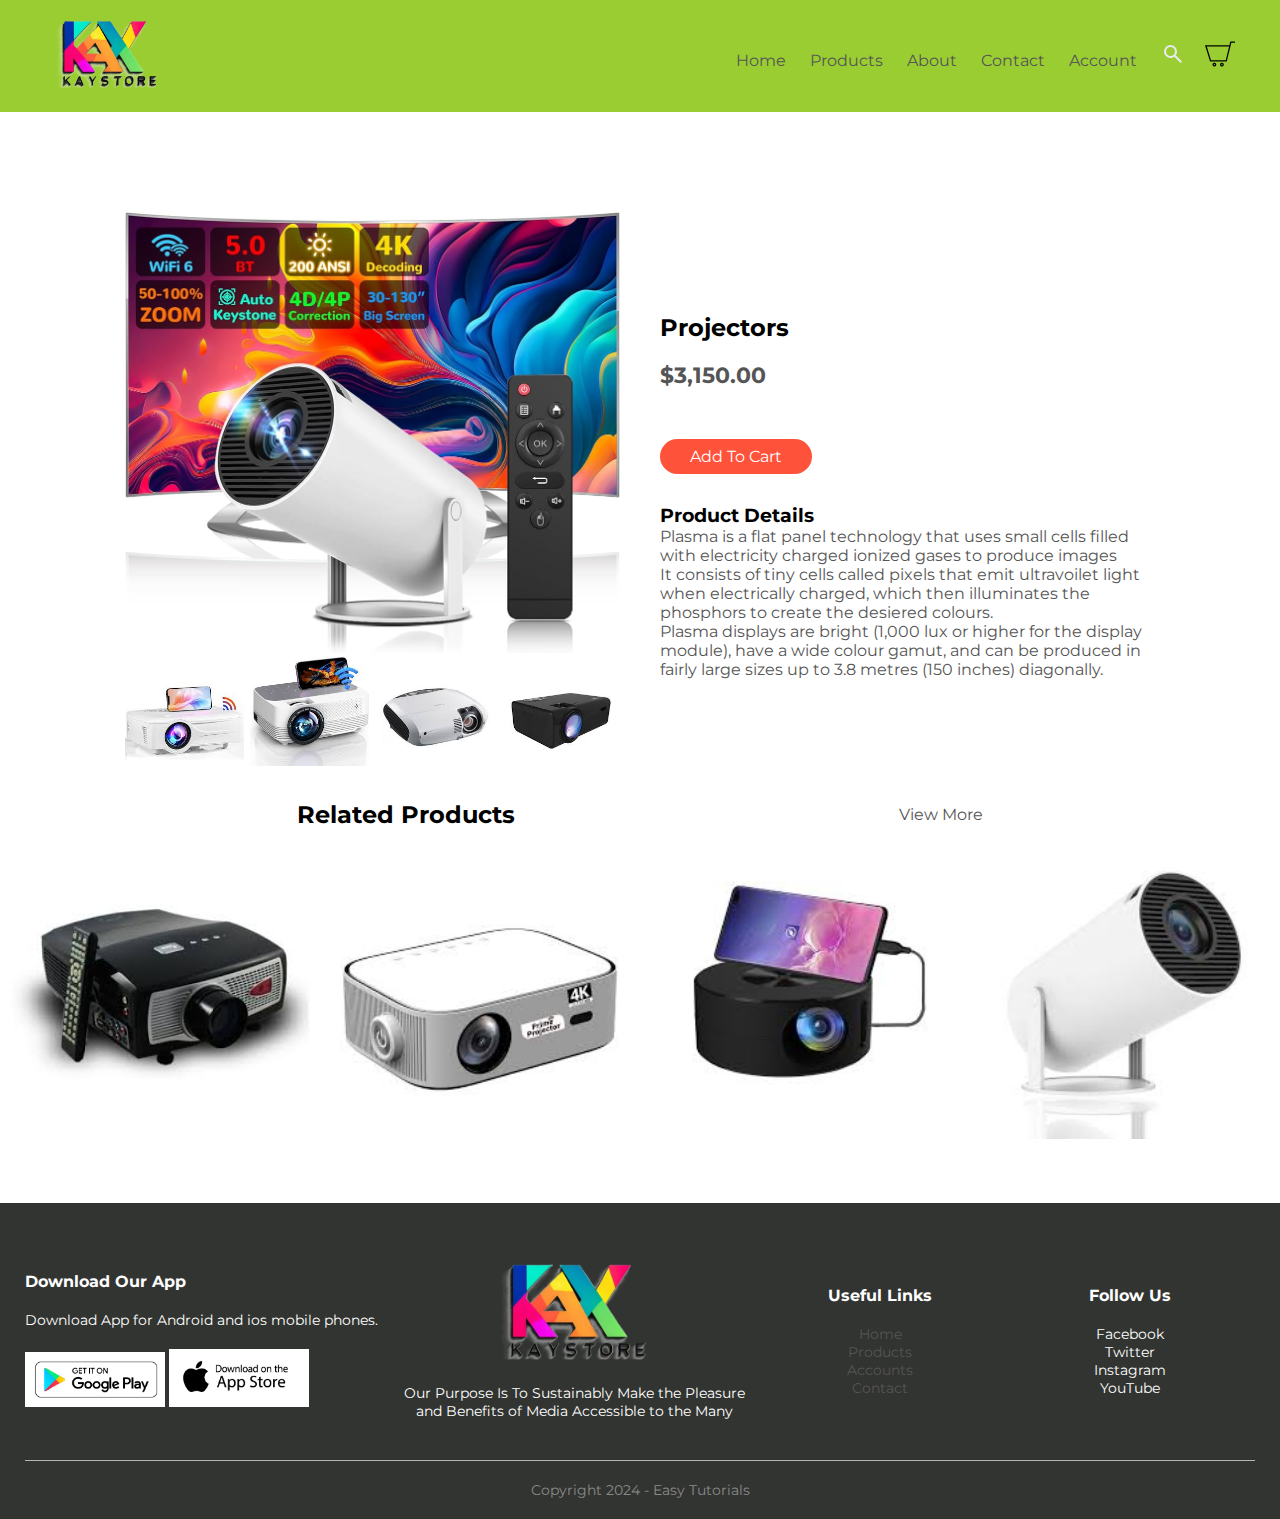
<file: details8.html>
<!DOCTYPE html>
<html lang="en">
<head>
    <meta charset="UTF-8">
    <meta name="viewport" content="width=device-width, initial-scale=1.0">
    <link rel="stylesheet" href="style.css">
    <title>Details</title>
</head>
<body>
    <div class="container" style="background: yellowgreen;">
        <div class="navbar">
          <div class="logo">
            <a href="index.html"><img src="All Products - STORE_files/logo.png" width="125px"></a>
          </div>
          <nav>
            <ul id="MenuItems" style="font-size: 16px;">
              <li><a href="index.html">Home</a></li>
              <li><a href="products.html">Products</a></li>
              <li><a href="about.html">About</a></li>
              <li><a href="contact.html">Contact</a></li>
              <li><a href="accounts.html">Account</a></li>
              <li><a href="products.html"><svg xmlns="http://www.w3.org/2000/svg" height="24px" viewBox="0 -960 960 960" width="24px" fill="#e8eaed"><path d="M784-120 532-372q-30 24-69 38t-83 14q-109 0-184.5-75.5T120-580q0-109 75.5-184.5T380-840q109 0 184.5 75.5T640-580q0 44-14 83t-38 69l252 252-56 56ZM380-400q75 0 127.5-52.5T560-580q0-75-52.5-127.5T380-760q-75 0-127.5 52.5T200-580q0 75 52.5 127.5T380-400Z"/></svg></a></li>
            </ul>
          </nav>
          <a href="cart.html"><img src="ICONS/cart.png" width="30px" height="30px"></a>
          <img src="ICONS/menu-icon.png" class="menu-icon" onclick="menutoggle()">
        </div>
    </div>

    <div class="small-container single-product">
        <div class="row">
         <div class="col-2">
             <img src="Images/projector.jpg" width="100%" id="Product-img">
 
             <div class="small-img-row">
                <div class="small-img-col">
                 <img src="Images/pro1.jpg" width="100%" class="small-img">
                </div>
                <div class="small-img-col">
                 <img src="Images/pro2.jpg" width="100%" class="small-img">
                </div>
                <div class="small-img-col">
                 <img src="Images/pro3.jpg" width="100%" class="small-img">
                </div>
                <div class="small-img-col">
                 <img src="Images/pro4.jpg" width="100%" class="small-img">
                </div>
               
             </div>
         </div>
         <div class="col-2">
             <h2> Projectors</h2>
             <h4>$3,150.00</h4>
             <a href="cart.html" class="button">Add To Cart</a>
             <h3>Product Details </h3>
             <p>Plasma is a flat panel technology that uses small cells filled with electricity charged ionized gases to produce images <br> It consists of tiny cells called pixels that emit ultravoilet light when electrically charged, which then illuminates the phosphors to create the desiered colours. <br> Plasma displays are bright (1,000 lux or higher for the display module), have a wide colour gamut, and can be produced in fairly large sizes up to 3.8 metres (150 inches) diagonally.</p>
         </div>
        </div>
     </div>
 
     <!-- -------TITLE-------- -->
     <div class="small-container">
        <div class="row row-2">
           <h2>Related Products</h2>
           <p>View More</p>
        </div>
     </div>
 
 
     <div class="row">
         <div class="col-4">
           <img src="Images/pro5.jpg">
         </div>

         <div class="col-4">
           <img src="Images/pro6.jpg">
         </div>

         <div class="col-4">
           <img src="Images/pro7.jpg">
         </div>
         <div class="col-4">
           <img src="Images/pro8.jpg">
         </div>
     </div>


        <div class="footer">
            <div class="container">
                <div class="row">
                    <div class="footer-col-1">
                        <h3>Download Our App</h3>
                        <p style="color: white;">Download App for Android and ios mobile phones.</p>
                        <div class="app-logo">
                            <a href="https://play.google.com/store/games?hl=en"><img src="Images/goplay.png"></a>
                   <a href="https://www.apple.com/app-store/"><img src="Images/appstore.png"></a>
                        </div>
                    </div>
                    <div class="footer-col-2">
                        <a href="products.html"><img src="All Products - STORE_files/logo.png" alt=""></a>
                        <p style="color: white;">Our Purpose Is To Sustainably Make the Pleasure and Benefits of Media Accessible to the Many</p>
                    </div>
                    <div class="footer-col-3">
                        <h3>Useful Links</h3>
                        <ul style="color: white; list-style: none; text-decoration: none;">
                            <li><a href="index.html">Home</a></li>
                            <li><a href="products.html">Products</a></li>
                            <li><a href="accounts.html">Accounts</a></li>
                            <li><a href="contact.html">Contact</a></li>
                        </ul>
                    </div>
                    <div class="footer-col-4">
                        <h3>Follow Us</h3>
                        <ul>
                            <li>Facebook</li>
                            <li>Twitter</li>
                            <li>Instagram</li>
                            <li>YouTube</li>
                        </ul>
                    </div>
                </div>
                <hr>
                <p class="copyright">Copyright 2024 - Easy Tutorials</p>
            </div>
        </div>

<!-- js for toggle menu -->
<script>
var MenuItems = document.getElementById("MenuItems");

MenuItems.style.maxHeight ="0px"

function menutoggle(){
    if(MenuItems.style.maxHeight == "0px")
         {
            MenuItems.style.maxHeight ="200px"
         }
    else
         {
            MenuItems.style.maxHeight ="0px" 
         }
}
</script>



</body>
</html>
</file>
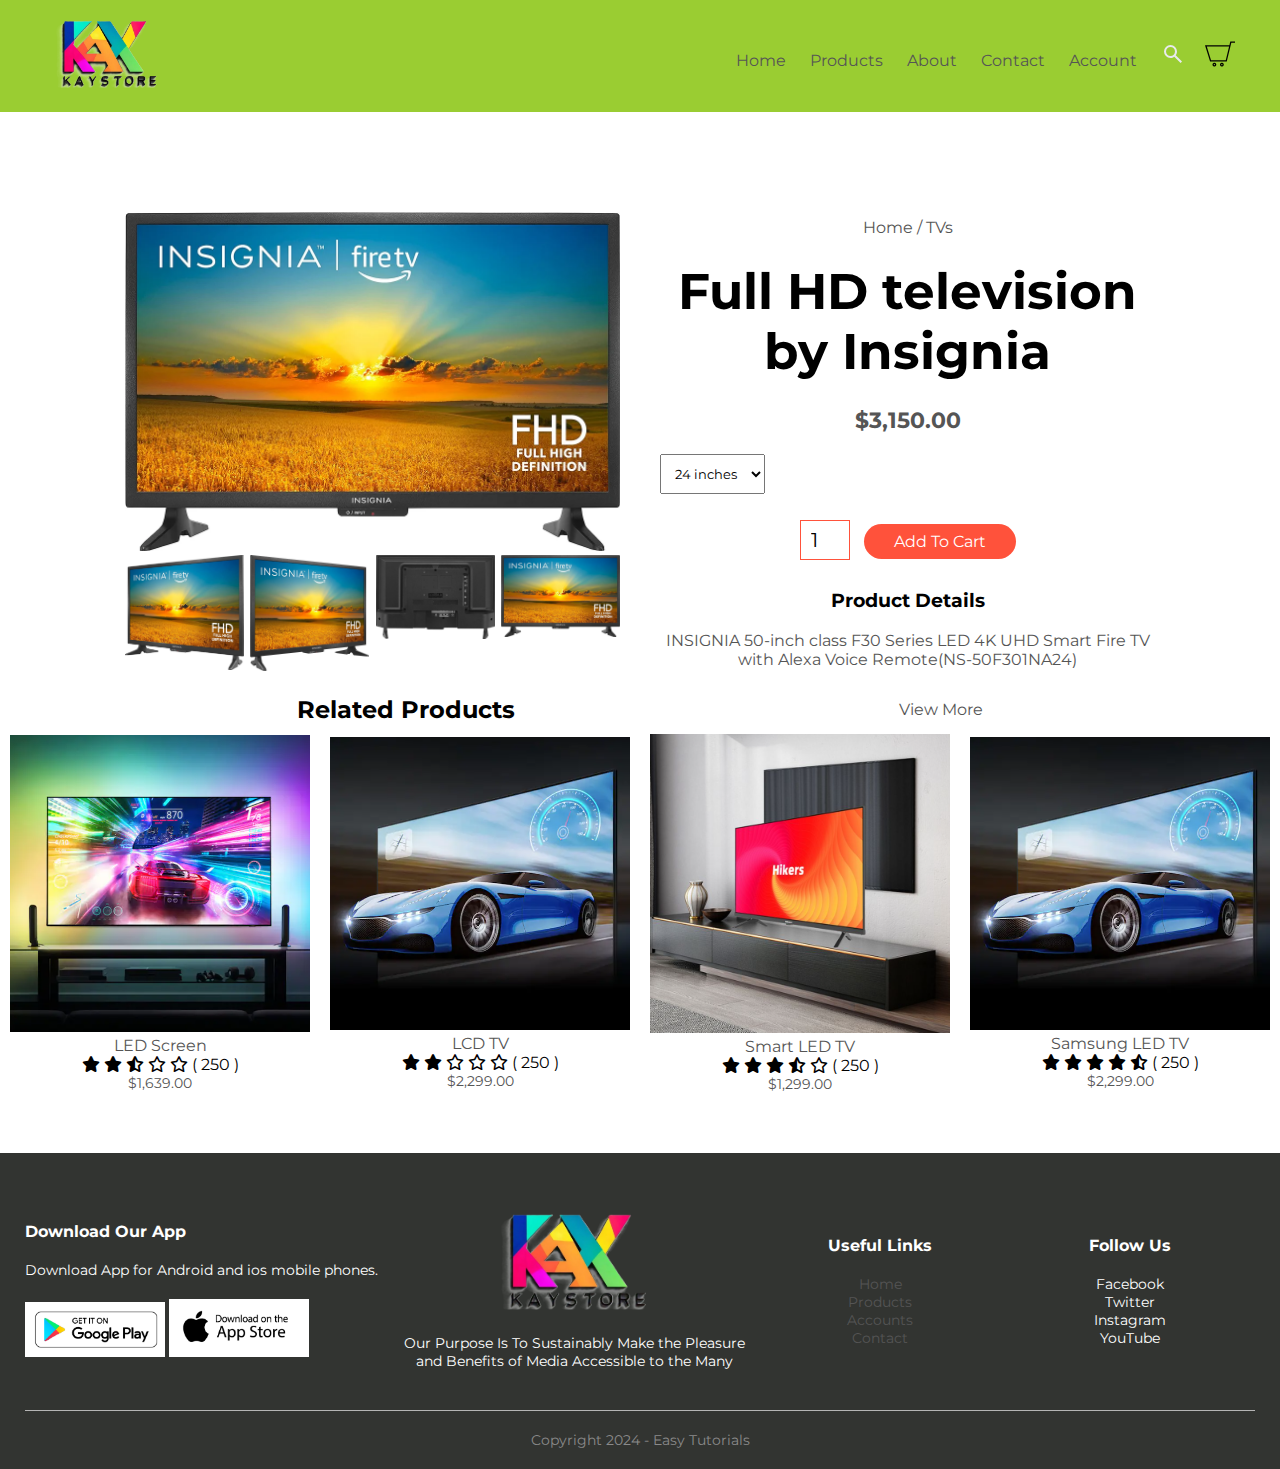
<file: Product-details.html>
<!DOCTYPE html>
<html lang="en">
<head>
    <meta charset="UTF-8">
    <meta name="viewport" content="width=device-width, initial-scale=1.0">
    <title>Product Details</title>
    <link rel="stylesheet" href="https://cdnjs.cloudflare.com/ajax/libs/font-awesome/6.5.2/css/all.min.css">
    <link rel="stylesheet" href="style.css">
    
</head>
<body>

    <div class="container" style="background: yellowgreen;">
        <div class="navbar">
          <div class="logo">
            <a href="index.html"><img src="All Products - STORE_files/logo.png" width="125px"></a>
          </div>
          <nav>
            <ul id="MenuItems">
              <li><a href="index.html">Home</a></li>
              <li><a href="products.html">Products</a></li>
              <li><a href="about.html">About</a></li>
              <li><a href="contact.html">Contact</a></li>
              <li><a href="accounts.html">Account</a></li>
              <li><a href="products.html"><svg xmlns="http://www.w3.org/2000/svg" height="24px" viewBox="0 -960 960 960" width="24px" fill="#e8eaed"><path d="M784-120 532-372q-30 24-69 38t-83 14q-109 0-184.5-75.5T120-580q0-109 75.5-184.5T380-840q109 0 184.5 75.5T640-580q0 44-14 83t-38 69l252 252-56 56ZM380-400q75 0 127.5-52.5T560-580q0-75-52.5-127.5T380-760q-75 0-127.5 52.5T200-580q0 75 52.5 127.5T380-400Z"/></svg></a></li>
            </ul>
          </nav>
          <a href="cart.html"><img src="ICONS/cart.png" width="30px" height="30px"></a>
          <img src="ICONS/menu-icon.png" class="menu-icon" onclick="menutoggle()">
        </div>
        
        </div>
        
    </div>
</div>  

<!-- --------------single products details-------------- -->

    
    <div class="small-container single-product">
       <div class="row">
        <div class="col-2">
            <img src="Images/pic1.jpg" width="100%" id="Product-img">

            <div class="small-img-row">
               <div class="small-img-col">
                <img src="Images/pic2.jpg" width="100%" class="small-img">
               </div>
               <div class="small-img-col">
                <img src="Images/pic3.jpg" width="100%" class="small-img">
               </div>
               <div class="small-img-col">
                <img src="Images/pic4.jpg" width="100%" class="small-img">
               </div>
               <div class="small-img-col">
                <img src="Images/pic1.jpg" width="100%" class="small-img">
               </div>
              
            </div>
        </div>
        <div class="col-2" style="text-align: center;">
            <p>Home / TVs</p>
            <h1>Full HD television by Insignia</h1>
            <h4>$3,150.00</h4>
            <select>
                <option>24 inches</option>
                <option>28 inches</option>
                <option>32 inches</option>
                <option>42 inches</option>
                <option>48 inches</option>
                <option>55 inches</option>
                <option>65 inches</option>
            </select>
            <input type="number" value="1">
            <a href="cart.html" class="button">Add To Cart</a>
            <h3>Product Details </h3>
            <br>
            <p>INSIGNIA 50-inch class F30 Series LED 4K UHD Smart Fire TV with Alexa Voice Remote(NS-50F301NA24)</p>
        </div>
       </div>
    </div>

    <!-- -------TITLE-------- -->
    <div class="small-container">
       <div class="row row-2">
          <h2>Related Products</h2>
          <p>View More</p>
       </div>
    </div>


    <div class="row">
        <div class="col-4">
          <img src="Images/img18.png">
            <h4 style=" text-align: center;">LED Screen</h4>
            <div class="stars" style="text-align: center;">
                <i class="fas fa-star"></i>
                <i class="fas fa-star"></i>
                <i class="fas fa-star-half-alt"></i>
                <i class="fa-regular fa-star"></i>
                <i class="fa-regular fa-star"></i>
                <span>( 250 )</span>
              </div>
            <p style=" text-align: center;">$1,639.00</p>
        </div>
        <div class="col-4">
          <img src="Images/img17.png">
            <h4 style=" text-align: center;">LCD TV</h4>
            <div class="stars" style="text-align: center;">
                <i class="fas fa-star"></i>
                <i class="fas fa-star"></i>
                <i class="fa-regular fa-star"></i>
                <i class="fa-regular fa-star"></i>
                <i class="fa-regular fa-star"></i>
                <span>( 250 )</span>
              </div>
            <p style=" text-align: center;">$2,299.00</p>
        </div>
        <div class="col-4">
          <img src="Images/img16.png">
            <h4 style=" text-align: center;">Smart LED TV</h4>
            <div class="stars" style="text-align: center;">
                <i class="fas fa-star"></i>
                <i class="fas fa-star"></i>
                <i class="fas fa-star"></i>
                <i class="fas fa-star-half-alt"></i>
                <i class="fa-regular fa-star"></i>
                <span>( 250 )</span>
              </div>
            <p style=" text-align: center;">$1,299.00</p>
        </div>
        <div class="col-4">
          <img src="Images/img17.png">
            <h4 style=" text-align: center;">Samsung LED TV</h4>
            <div class="stars" style="text-align: center;">
                <i class="fas fa-star"></i>
                <i class="fas fa-star"></i>
                <i class="fas fa-star"></i>
                <i class="fas fa-star"></i>
                <i class="fas fa-star-half-alt"></i>
                <span>( 250 )</span>
              </div>
            <p style=" text-align: center;">$2,299.00</p>
        </div>
    </div>

                

            <!-- footer -->
            <div class="footer">
                <div class="container">
                    <div class="row">
                        <div class="footer-col-1">
                            <h3>Download Our App</h3>
                            <p style="color: white;">Download App for Android and ios mobile phones.</p>
                            <div class="app-logo">
                                <a href="https://play.google.com/store/games?hl=en"><img src="Images/goplay.png"></a>
                                <a href="https://www.apple.com/app-store/"><img src="Images/appstore.png"></a>
                            </div>
                        </div>
                        <div class="footer-col-2">
                            <a href="Product-details.html"><img src="All Products - STORE_files/logo.png" alt=""></a>
                            <p style="color: white;">Our Purpose Is To Sustainably Make the Pleasure and Benefits of Media Accessible to the Many</p>
                        </div>
                        <div class="footer-col-3">
                            <h3>Useful Links</h3>
                            <ul style="color: white; list-style: none; text-decoration: none;">
                                <li><a href="index.html">Home</a></li>
                                <li><a href="products.html">Products</a></li>
                                <li><a href="accounts.html">Accounts</a></li>
                                <li><a href="contact.html">Contact</a></li>
                            </ul>
                        </div>
                        <div class="footer-col-4">
                            <h3>Follow Us</h3>
                            <ul>
                                <li>Facebook</li>
                                <li>Twitter</li>
                                <li>Instagram</li>
                                <li>YouTube</li>
                            </ul>
                        </div>
                    </div>
                    <hr>
                    <p class="copyright">Copyright 2024 - Easy Tutorials</p>
                </div>
            </div>
<!-- js for toggle menu -->
<script>
    var MenuItems = document.getElementById("MenuItems");

    MenuItems.style.maxHeight ="0px"

    function menutoggle(){
        if(MenuItems.style.maxHeight == "0px")
             {
                MenuItems.style.maxHeight ="200px"
             }
        else
             {
                MenuItems.style.maxHeight ="0px" 
             }
    }
</script>


<!-- -------------js for product gallery----------- -->
<!-- <script>
    var ProductImg = document.getElementById("ProductImg");
    var SmallImg = document.getElementsByClassName("small-Img");

    SmallImg[0].onclick = function()
    {
        ProductImg.src = SmallImg[0].src;
    }
    SmallImg[1].onclick = function()
    {
        ProductImg.src = SmallImg[1].src;
    }
    SmallImg[2].onclick = function()
    {
        ProductImg.src = SmallImg[2].src;
    }
    SmallImg[3].onclick = function()
    {
        ProductImg.src = SmallImg[3].src;
    }
</script> -->


</body>
</html>
</file>
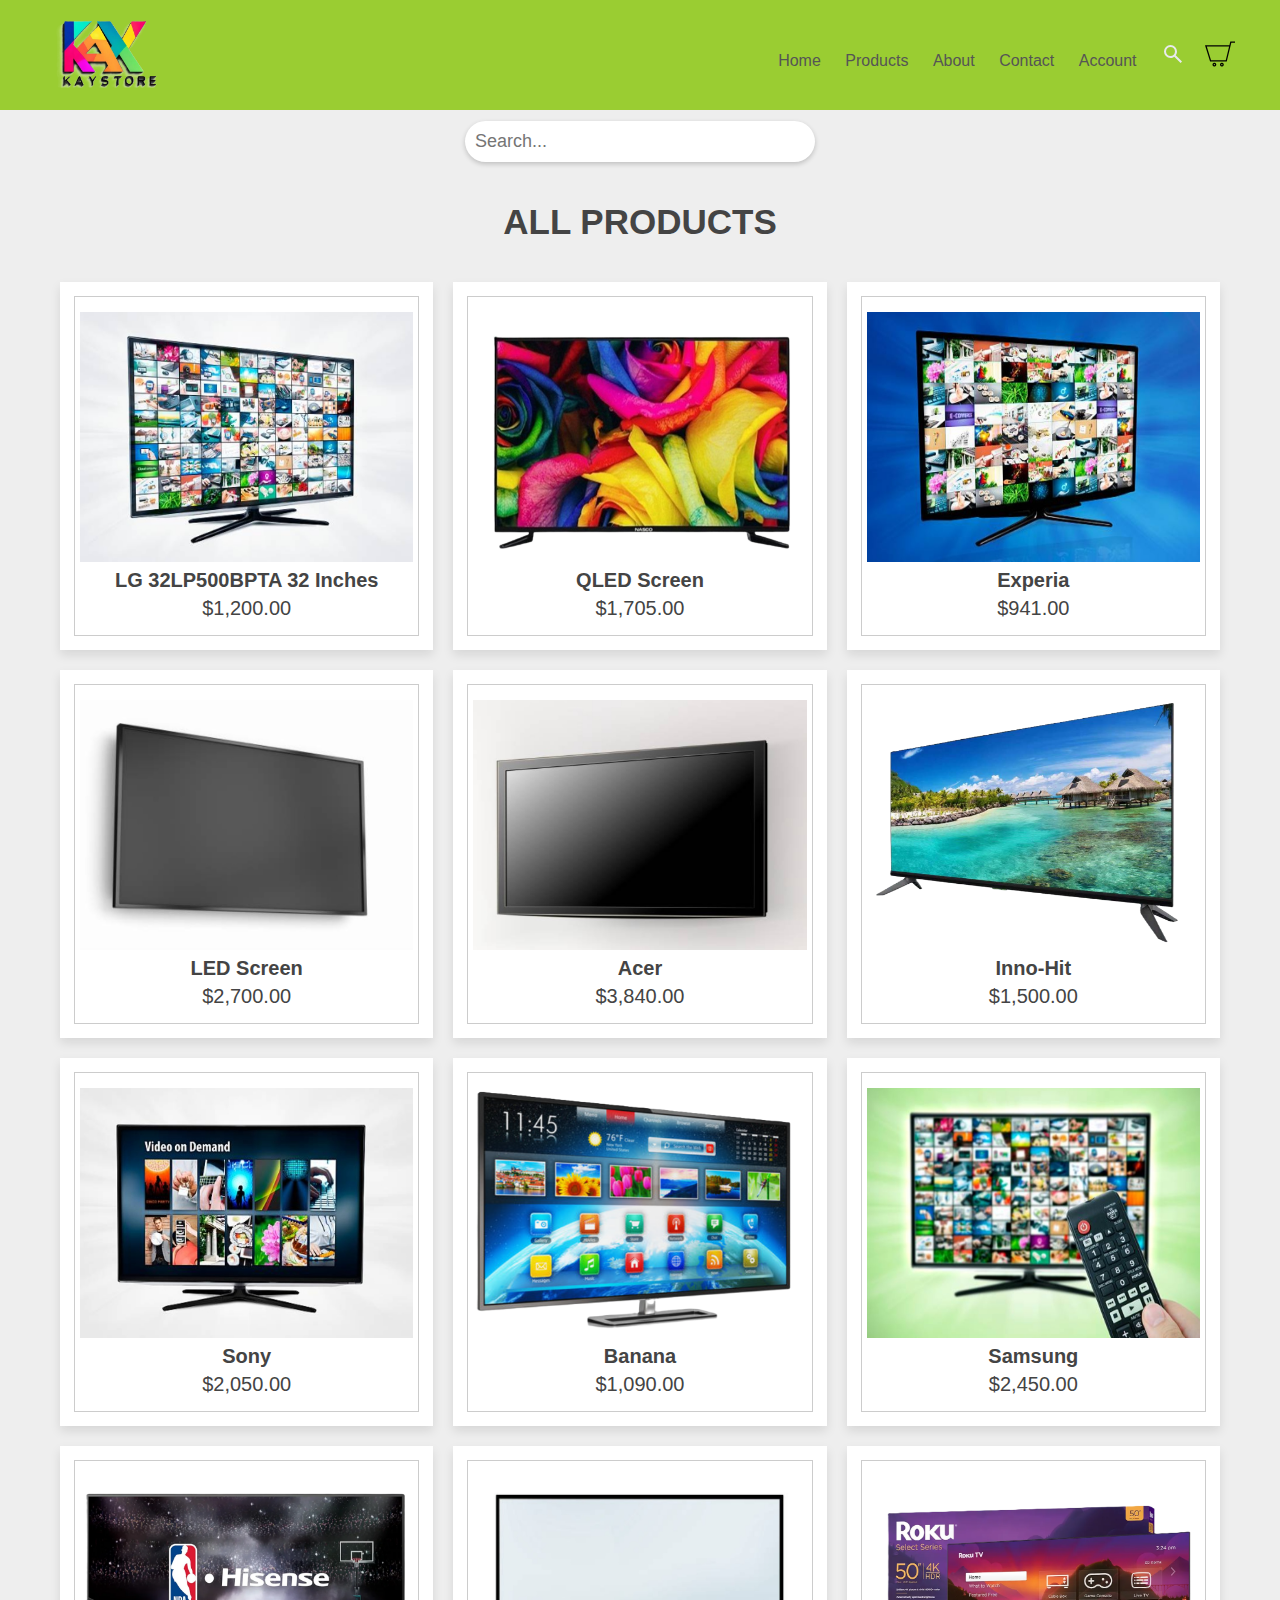
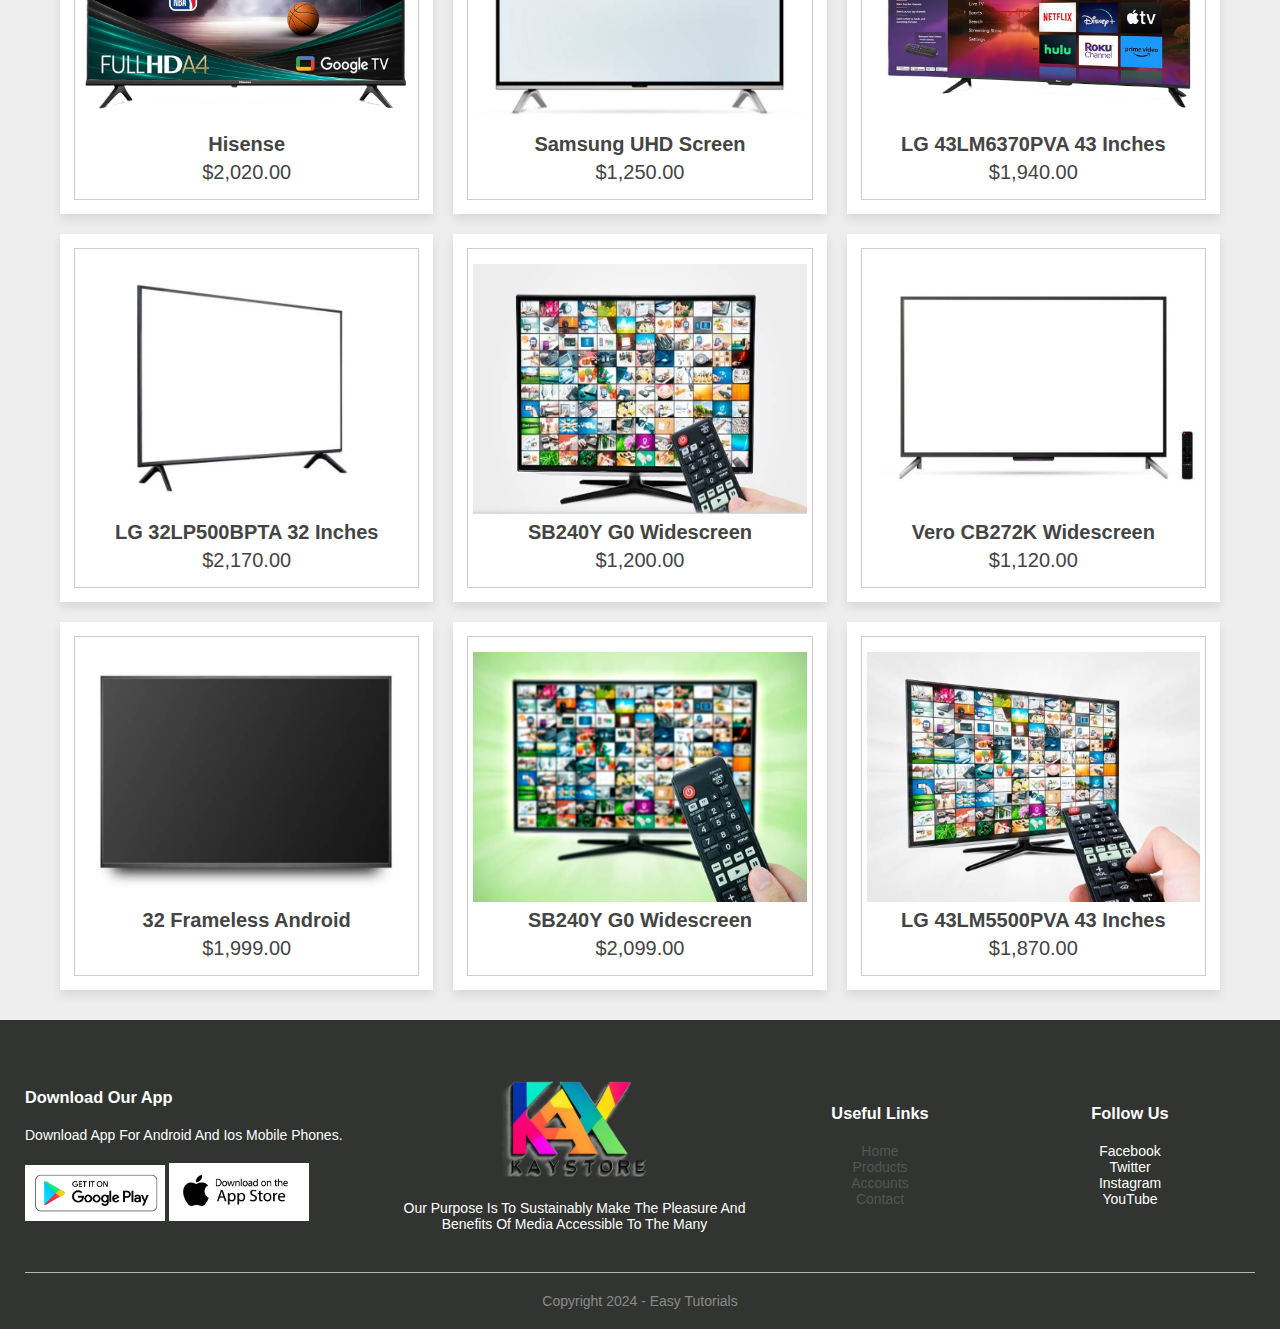
<file: products.html>
<!DOCTYPE html>
<html lang="en">
<head>
    <meta charset="UTF-8">
    <meta name="viewport" content="width=device-width, initial-scale=1.0">
    <title>Products</title>
    <link rel="stylesheet" href="https://cdnjs.cloudflare.com/ajax/libs/font-awesome/6.5.2/css/all.min.css">
    <link rel="stylesheet" href="style.css">
    <script src="script.js" defer></script>
    <style>
      *{
        font-family: 'Nunito', sans-serif;
        margin: 0;
        padding: 0;
        outline: none;
        border: none;
        text-decoration: none;
        transition: all .2s linear;
        text-transform: capitalize;
      }
      html{
        font-size: 62.5%;
        overflow-x: hidden;
      }
      body{
background: #eee;
      }
    </style>
</head>
<body>

  <div class="container" style="background: yellowgreen;">
    <div class="navbar">
      <div class="logo">
        <a href="index.html"><img src="All Products - STORE_files/logo.png" width="125px"></a>
      </div>
      <nav>
        <ul id="MenuItems" style="font-size: 16px;">
          <li><a href="index.html">Home</a></li>
          <li><a href="products.html">Products</a></li>
          <li><a href="about.html">About</a></li>
          <li><a href="contact.html">Contact</a></li>
          <li><a href="accounts.html">Account</a></li>
          <li><a href="products.html"><svg xmlns="http://www.w3.org/2000/svg" height="24px" viewBox="0 -960 960 960" width="24px" fill="#e8eaed"><path d="M784-120 532-372q-30 24-69 38t-83 14q-109 0-184.5-75.5T120-580q0-109 75.5-184.5T380-840q109 0 184.5 75.5T640-580q0 44-14 83t-38 69l252 252-56 56ZM380-400q75 0 127.5-52.5T560-580q0-75-52.5-127.5T380-760q-75 0-127.5 52.5T200-580q0 75 52.5 127.5T380-400Z"/></svg></a></li>
        </ul>
      </nav>
      <a href="cart.html"><img src="ICONS/cart.png" width="30px" height="30px"></a>
      <img src="ICONS/menu-icon.png" class="menu-icon" onclick="menutoggle()">
    </div>
    
    </div>
    <br>
    <div class="boss">
      <div class="mycontain">
        <input type="text" placeholder="Search...">
        <!-- <i class="sea"><svg xmlns="http://www.w3.org/2000/svg" height="24px" viewBox="0 -960 960 960" width="24px" fill="#e8eaed"><path d="M784-120 532-372q-30 24-69 38t-83 14q-109 0-184.5-75.5T120-580q0-109 75.5-184.5T380-840q109 0 184.5 75.5T640-580q0 44-14 83t-38 69l252 252-56 56ZM380-400q75 0 127.5-52.5T560-580q0-75-52.5-127.5T380-760q-75 0-127.5 52.5T200-580q0 75 52.5 127.5T380-400Z"/></svg></i> -->
      </div>
    </div>




    <div class="fight">

      <h3 class="title">All Products</h3>
      <div class="fight-container">
    
      <div class="smile" data-name="p-1">
        <img src="imgs/pic13.jpg" width="100%">
        <h3>LG 32LP500BPTA 32 inches</h3>
        <div class="price">$1,200.00</div>
      </div>
      <div class="smile" data-name="p-2">
        <img src="Images/img1.png" width="100%">
        <h3>QLED Screen</h3>
        <div class="price">$1,705.00</div>
      </div>
      <div class="smile" data-name="p-3">
        <img src="imgs/pic14.jpg" width="100%">
        <h3>Experia</h3>
        <div class="price">$941.00</div>
      </div>
      <div class="smile" data-name="p-4">
        <img src="imgs/pic1.jpg" width="100%">
        <h3>LED Screen</h3>
        <div class="price">$2,700.00</div>
      </div>
      <div class="smile" data-name="p-5">
        <img src="imgs/pic2.jpg" width="100%">
        <h3>Acer</h3>
        <div class="price">$3,840.00</div>
      </div>
      <div class="smile" data-name="p-6">
        <img src="Images/img4.png" width="100%">
        <h3>Inno-Hit</h3>
        <div class="price">$1,500.00</div>
      </div>
      <div class="smile" data-name="p-7">
        <img src="imgs/pic15.jpg" width="100%">
        <h3>Sony</h3>
        <div class="price">$2,050.00</div>
      </div>
      <div class="smile" data-name="p-8">
        <img src="Images/img5.png" width="100%">
        <h3>Banana</h3>
        <div class="price">$1,090.00</div>
      </div>
      <div class="smile" data-name="p-9">
        <img src="imgs/pic31.jpg" width="100%">
        <h3>Samsung</h3>
        <div class="price">$2,450.00</div>
      </div>
      <div class="smile" data-name="p-10">
        <img src="Images/img14.png" width="100%">
        <h3>Hisense</h3>
        <div class="price">$2,020.00</div>
      </div>
      <div class="smile" data-name="p-11">
        <img src="imgs/pic12.jpg" width="100%">
        <h3>Samsung UHD Screen</h3>
        <div class="price">$1,250.00</div>
      </div>
      <div class="smile" data-name="p-12">
        <img src="Images/img10.png" width="100%">
        <h3>LG 43LM6370PVA 43 inches</h3>
        <div class="price">$1,940.00</div>
      </div>
      <div class="smile" data-name="p-13">
        <img src="imgs/pic24.jpg" width="100%">
        <h3>LG 32LP500BPTA 32 inches</h3>
        <div class="price">$2,170.00</div>
      </div>
      <div class="smile" data-name="p-14">
        <img src="imgs/pic28.jpg" width="100%">
        <h3>SB240Y G0 Widescreen</h3>
        <div class="price">$1,200.00</div>
      </div>
      <div class="smile" data-name="p-15">
        <img src="imgs/pic26.jpg" width="100%">
        <h3>Vero CB272K Widescreen</h3>
        <div class="price">$1,120.00</div>
      </div>
      <div class="smile" data-name="p-16">
        <img src="imgs/pic4.jpg" width="100%">
        <h3>32 Frameless Android</h3>
        <div class="price">$1,999.00</div>
      </div>
      <div class="smile" data-name="p-17">
        <img src="imgs/pic29.jpg" width="100%">
        <h3>SB240Y G0 Widescreen</h3>
        <div class="price">$2,099.00</div>
      </div>
      <div class="smile" data-name="p-18">
        <img src="imgs/pic30.jpg" width="100%">
        <h3>LG 43LM5500PVA 43 inches</h3>
        <div class="price">$1,870.00</div>
      </div>
    
    </div>
    </div>
    
    <div class="products-preview">
      <div class="preview" data-target="p-1">
        <i class="fas fa-times"></i>
        <img src="imgs/pic13.jpg" width="100%">
        <h3>LG 32LP500BPTA 32 inches</h3>
        <div class="stars">
          <i class="fas fa-star"></i>
          <i class="fas fa-star"></i>
          <i class="fas fa-star-half-alt"></i>
          <i class="fa-regular fa-star"></i>
          <i class="fa-regular fa-star"></i>
          <span>( 250 )</span>
        </div>
        <p>Lorem ipsum dolor sit amet consectetur adipisicing elit. Consequator, dolorem.</p>
        <div class="price">$1,200.00</div>
        <div class="buttons">
          <a href="#" class="buy">buy now</a>
          <a href="cart.html" class="cart">add to cart</a>
        </div>
      </div>
      <div class="preview" data-target="p-2">
        <i class="fas fa-times"></i>
        <img src="Images/img1.png" width="100%">
        <h3>QLED Screen</h3>
        <div class="stars">
          <i class="fas fa-star"></i>
          <i class="fas fa-star-half-alt"></i>
          <i class="fa-regular fa-star"></i>
          <i class="fa-regular fa-star"></i>
          <i class="fa-regular fa-star"></i>
          <span>( 250 )</span>
        </div>
        <p>Lorem ipsum dolor sit amet consectetur adipisicing elit. Consequator, dolorem.</p>
        <div class="price">$1,705.00</div>
        <div class="buttons">
          <a href="#" class="buy">buy now</a>
          <a href="cart.html" class="cart">add to cart</a>
        </div>
      </div>
      <div class="preview" data-target="p-3">
        <i class="fas fa-times"></i>
        <img src="imgs/pic14.jpg" width="100%">
        <h3>Experia</h3>
        <div class="stars">
          <i class="fas fa-star"></i>
          <i class="fas fa-star"></i>
          <i class="fas fa-star"></i>
          <i class="fas fa-star-half-alt"></i>
          <i class="fa-regular fa-star"></i>
          <span>( 250 )</span>
        </div>
        <p>Lorem ipsum dolor sit amet consectetur adipisicing elit. Consequator, dolorem.</p>
        <div class="price">$941.00</div>
        <div class="buttons">
          <a href="#" class="buy">buy now</a>
          <a href="cart.html" class="cart">add to cart</a>
        </div>
      </div>
      <div class="preview" data-target="p-4">
        <i class="fas fa-times"></i>
        <img src="imgs/pic1.jpg" width="100%">
        <h3>LED Screen</h3>
        <div class="stars">
          <i class="fas fa-star"></i>
          <i class="fas fa-star"></i>
          <i class="fas fa-star"></i>
          <i class="fa-regular fa-star"></i>
          <i class="fa-regular fa-star"></i>
          <span>( 250 )</span>
        </div>
        <p>Lorem ipsum dolor sit amet consectetur adipisicing elit. Consequator, dolorem.</p>
        <div class="price">$2,700.00</div>
        <div class="buttons">
          <a href="#" class="buy">buy now</a>
          <a href="cart.html" class="cart">add to cart</a>
        </div>
      </div>
      <div class="preview" data-target="p-5">
        <i class="fas fa-times"></i>
        <img src="imgs/pic2.jpg" width="100%">
        <h3>Acer</h3>
        <div class="stars">
          <i class="fas fa-star"></i>
          <i class="fas fa-star-half-alt"></i>
          <i class="fa-regular fa-star"></i>
          <i class="fa-regular fa-star"></i>
          <i class="fa-regular fa-star"></i>
          <span>( 250 )</span>
        </div>
        <p>Lorem ipsum dolor sit amet consectetur adipisicing elit. Consequator, dolorem.</p>
        <div class="price">$3,840.00</div>
        <div class="buttons">
          <a href="#" class="buy">buy now</a>
          <a href="cart.html" class="cart">add to cart</a>
        </div>
      </div>
      <div class="preview" data-target="p-6">
        <i class="fas fa-times"></i>
        <img src="Images/img4.png" width="100%">
        <h3>Inno-Hit</h3>
        <div class="stars">
          <i class="fas fa-star"></i>
          <i class="fas fa-star"></i>
          <i class="fas fa-star"></i>
          <i class="fas fa-star-half-alt"></i>
          <i class="fa-regular fa-star"></i>
          <span>( 250 )</span>
        </div>
        <p>Lorem ipsum dolor sit amet consectetur adipisicing elit. Consequator, dolorem.</p>
        <div class="price">$1,500.00</div>
        <div class="buttons">
          <a href="#" class="buy">buy now</a>
          <a href="cart.html" class="cart">add to cart</a>
        </div>
      </div>
      <div class="preview" data-target="p-7">
        <i class="fas fa-times"></i>
        <img src="imgs/pic15.jpg" width="100%">
        <h3>Sony</h3>
        <div class="stars">
          <i class="fas fa-star"></i>
          <i class="fas fa-star"></i>
          <i class="fas fa-star"></i>
          <i class="fas fa-star"></i>
          <i class="fa-regular fa-star"></i>
          <span>( 250 )</span>
        </div>
        <p>Lorem ipsum dolor sit amet consectetur adipisicing elit. Consequator, dolorem.</p>
        <div class="price">$2,050.00</div>
        <div class="buttons">
          <a href="#" class="buy">buy now</a>
          <a href="cart.html" class="cart">add to cart</a>
        </div>
      </div>
      <div class="preview" data-target="p-8">
        <i class="fas fa-times"></i>
        <img src="Images/img5.png" width="100%">
        <h3>Banana</h3>
        <div class="stars">
          <i class="fas fa-star"></i>
          <i class="fa-regular fa-star"></i>
          <i class="fa-regular fa-star"></i>
          <i class="fa-regular fa-star"></i>
          <i class="fa-regular fa-star"></i>
          <span>( 250 )</span>
        </div>
        <p>Lorem ipsum dolor sit amet consectetur adipisicing elit. Consequator, dolorem.</p>
        <div class="price">$1,090.00</div>
        <div class="buttons">
          <a href="#" class="buy">buy now</a>
          <a href="cart.html" class="cart">add to cart</a>
        </div>
      </div>
      <div class="preview" data-target="p-9">
        <i class="fas fa-times"></i>
        <img src="imgs/pic31.jpg" width="100%">
        <h3>Samsung</h3>
        <div class="stars">
          <i class="fas fa-star"></i>
          <i class="fas fa-star"></i>
          <i class="fas fa-star-half-alt"></i>
          <i class="fa-regular fa-star"></i>
          <i class="fa-regular fa-star"></i>
          <span>( 250 )</span>
        </div>
        <p>Lorem ipsum dolor sit amet consectetur adipisicing elit. Consequator, dolorem.</p>
        <div class="price">$2,450.00</div>
        <div class="buttons">
          <a href="#" class="buy">buy now</a>
          <a href="cart.html" class="cart">add to cart</a>
        </div>
      </div>
      <div class="preview" data-target="p-10">
        <i class="fas fa-times"></i>
        <img src="Images/img14.png" width="100%">
        <h3>Hisense</h3>
        <div class="stars">
          <i class="fas fa-star"></i>
          <i class="fas fa-star"></i>
          <i class="fas fa-star"></i>
          <i class="fas fa-star"></i>
          <i class="fas fa-star-half-alt"></i>
          <span>( 250 )</span>
        </div>
        <p>Lorem ipsum dolor sit amet consectetur adipisicing elit. Consequator, dolorem.</p>
        <div class="price">$2,020.00</div>
        <div class="buttons">
          <a href="#" class="buy">buy now</a>
          <a href="cart.html" class="cart">add to cart</a>
        </div>
      </div>
      <div class="preview" data-target="p-11">
        <i class="fas fa-times"></i>
        <img src="imgs/pic12.jpg" width="100%">
        <h3>Samsung UHD Screen</h3>
        <div class="stars">
          <i class="fas fa-star"></i>
          <i class="fas fa-star-half-alt"></i>
          <i class="fa-regular fa-star"></i>
          <i class="fa-regular fa-star"></i>
          <i class="fa-regular fa-star"></i>
          <span>( 250 )</span>
        </div>
        <p>Lorem ipsum dolor sit amet consectetur adipisicing elit. Consequator, dolorem.</p>
        <div class="price">$1,250.00</div>
        <div class="buttons">
          <a href="#" class="buy">buy now</a>
          <a href="cart.html" class="cart">add to cart</a>
        </div>
      </div>
      <div class="preview" data-target="p-12">
        <i class="fas fa-times"></i>
        <img src="Images/img10.png" width="100%">
        <h3>LG 43LM6370PVA 43 inches</h3>
        <div class="stars">
          <i class="fas fa-star"></i>
          <i class="fas fa-star"></i>
          <i class="fas fa-star"></i>
          <i class="fa-regular fa-star"></i>
          <i class="fa-regular fa-star"></i>
          <span>( 250 )</span>
        </div>
        <p>Lorem ipsum dolor sit amet consectetur adipisicing elit. Consequator, dolorem.</p>
        <div class="price">$1,940.00</div>
        <div class="buttons">
          <a href="#" class="buy">buy now</a>
          <a href="cart.html" class="cart">add to cart</a>
        </div>
      </div>
      <div class="preview" data-target="p-13">
        <i class="fas fa-times"></i>
        <img src="imgs/pic24.jpg" width="100%">
        <h3>LG 32LP500BPTA 32 inches</h3>
        <div class="stars">
          <i class="fas fa-star"></i>
          <i class="fas fa-star"></i>
          <i class="fas fa-star"></i>
          <i class="fas fa-star-half-alt"></i>
          <i class="fa-regular fa-star"></i>
          <span>( 250 )</span>
        </div>
        <p>Lorem ipsum dolor sit amet consectetur adipisicing elit. Consequator, dolorem.</p>
        <div class="price">$2,170.00</div>
        <div class="buttons">
          <a href="#" class="buy">buy now</a>
          <a href="cart.html" class="cart">add to cart</a>
        </div>
      </div>
      <div class="preview" data-target="p-14">
        <i class="fas fa-times"></i>
        <img src="imgs/pic28.jpg" width="100%">
        <h3>SB240Y G0 Widescreen</h3>
        <div class="stars">
          <i class="fas fa-star"></i>
          <i class="fas fa-star"></i>
          <i class="fas fa-star"></i>
          <i class="fas fa-star"></i>
          <i class="fas fa-star-half-alt"></i>
          <span>( 250 )</span>
        </div>
        <p>Lorem ipsum dolor sit amet consectetur adipisicing elit. Consequator, dolorem.</p>
        <div class="price">$1,200.00</div>
        <div class="buttons">
          <a href="#" class="buy">buy now</a>
          <a href="cart.html" class="cart">add to cart</a>
        </div>
      </div>
      <div class="preview" data-target="p-15">
        <i class="fas fa-times"></i>
        <img src="imgs/pic26.jpg" width="100%">
        <h3>Vero CB272K Widescreen</h3>
        <div class="stars">
          <i class="fas fa-star"></i>
          <i class="fas fa-star"></i>
          <i class="fas fa-star-half-alt"></i>
          <i class="fa-regular fa-star"></i>
          <i class="fa-regular fa-star"></i>
          <span>( 250 )</span>
        </div>
        <p>Lorem ipsum dolor sit amet consectetur adipisicing elit. Consequator, dolorem.</p>
        <div class="price">$1,120.00</div>
        <div class="buttons">
          <a href="#" class="buy">buy now</a>
          <a href="cart.html" class="cart">add to cart</a>
        </div>
      </div>
      <div class="preview" data-target="p-16">
        <i class="fas fa-times"></i>
        <img src="imgs/pic4.jpg" width="100%">
        <h3>32 Frameless Android</h3>
        <div class="stars">
          <i class="fas fa-star"></i>
          <i class="fas fa-star"></i>
          <i class="fas fa-star"></i>
          <i class="fas fa-star-half-alt"></i>
          <i class="fa-regular fa-star"></i>
          <span>( 250 )</span>
        </div>
        <p>Lorem ipsum dolor sit amet consectetur adipisicing elit. Consequator, dolorem.</p>
        <div class="price">$1,999.00</div>
        <div class="buttons">
          <a href="#" class="buy">buy now</a>
          <a href="cart.html" class="cart">add to cart</a>
        </div>
      </div>
      <div class="preview" data-target="p-17">
        <i class="fas fa-times"></i>
        <img src="imgs/pic29.jpg" width="100%">
        <h3>SB240Y G0 Widescreen</h3>
        <div class="stars">
          <i class="fas fa-star"></i>
          <i class="fas fa-star"></i>
          <i class="fas fa-star"></i>
          <i class="fa-regular fa-star"></i>
          <i class="fa-regular fa-star"></i>
          <span>( 250 )</span>
        </div>
        <p>Lorem ipsum dolor sit amet consectetur adipisicing elit. Consequator, dolorem.</p>
        <div class="price">$2,099.00</div>
        <div class="buttons">
          <a href="#" class="buy">buy now</a>
          <a href="cart.html" class="cart">add to cart</a>
        </div>
      </div>
      <div class="preview" data-target="p-18">
        <i class="fas fa-times"></i>
        <img src="imgs/pic30.jpg" width="100%">
        <h3>LG 43LM5500PVA 43 inches</h3>
        <div class="stars">
          <i class="fas fa-star"></i>
          <i class="fas fa-star"></i>
          <i class="fa-regular fa-star"></i>
          <i class="fa-regular fa-star"></i>
          <i class="fa-regular fa-star"></i>
          <span>( 250 )</span>
        </div>
        <p>Lorem ipsum dolor sit amet consectetur adipisicing elit. Consequator, dolorem.</p>
        <div class="price">$1,870.00</div>
        <div class="buttons">
          <a href="#" class="buy">buy now</a>
          <a href="cart.html" class="cart">add to cart</a>
        </div>
      </div>
    </div>
    
            <!-- footer -->
            <div class="footer">
                <div class="container">
                    <div class="row">
                        <div class="footer-col-1">
                            <h3>Download Our App</h3>
                            <p style="color: white;">Download App for Android and ios mobile phones.</p>
                            <div class="app-logo">
                                <a href="https://play.google.com/store/games?hl=en"><img src="Images/goplay.png"></a>
                       <a href="https://www.apple.com/app-store/"><img src="Images/appstore.png"></a>
                            </div>
                        </div>
                        <div class="footer-col-2">
                            <a href="products.html"><img src="All Products - STORE_files/logo.png" alt=""></a>
                            <p style="color: white;">Our Purpose Is To Sustainably Make the Pleasure and Benefits of Media Accessible to the Many</p>
                        </div>
                        <div class="footer-col-3">
                            <h3>Useful Links</h3>
                            <ul style="color: white; list-style: none; text-decoration: none;">
                                <li><a href="index.html">Home</a></li>
                                <li><a href="products.html">Products</a></li>
                                <li><a href="accounts.html">Accounts</a></li>
                                <li><a href="contact.html">Contact</a></li>
                            </ul>
                        </div>
                        <div class="footer-col-4">
                            <h3>Follow Us</h3>
                            <ul>
                                <li>Facebook</li>
                                <li>Twitter</li>
                                <li>Instagram</li>
                                <li>YouTube</li>
                            </ul>
                        </div>
                    </div>
                    <hr>
                    <p class="copyright">Copyright 2024 - Easy Tutorials</p>
                </div>
            </div>

<!-- js for toggle menu -->
<script>
    var MenuItems = document.getElementById("MenuItems");

    MenuItems.style.maxHeight ="0px"

    function menutoggle(){
        if(MenuItems.style.maxHeight == "0px")
             {
                MenuItems.style.maxHeight ="200px"
             }
        else
             {
                MenuItems.style.maxHeight ="0px" 
             }
    }
</script>



</body>
</html>
</file>
<file: style.css>
@import url('https://fonts.googleapis.com/css2?family=Montserrat:ital,wght@0,100..900;1,100..900&family=Mulish:ital,wght@0,200..1000;1,200..1000&display=swap');
*{
    margin: 0;
    padding: 0;
    box-sizing: border-box;
    font-family: "Montserrat", sans-serif;
}
body{
    .poppins-light {
        font-family: "Poppins", sans-serif;
        font-weight: 300;
        font-style: normal;
      }
}
.navbar{
    display: flex;
    align-items: center;
    padding: 20px;
}
nav{
    flex: 1;
   text-align: right;
}
nav ul{
    display: inline-block;
    list-style-type: none;
}
nav ul li{
    display: inline-block;
    margin-right: 20px;
}
a{
    text-decoration: none;
    color: #555;
}
p{
    color: #555;
}
.container{
    max-width: 1300px;
    margin: auto;
    padding-left: 25px;
    padding-right: 25px;
}
.row{
    display: flex;
   align-items: center;
    flex-wrap: wrap;
    justify-content: space-around;
}
.col-2{
    flex-basis: 50%;
    min-width: 300px;
}
.col-2 img{
    max-width: 100%;
    padding: 50px 0;
}
.col-2 h1{
    font-size: 50px;
    line-height: 60px;
    margin: 25px 0;
}
.button{
    display: inline-block;
    background: #ff523b;
    color: #fff;
    padding: 8px 30px;
    margin: 30px 0;
    border-radius: 30px;
    transition: background 0.5s;
}
.button:hover{
    background: #563434;
}
.header{
    background: radial-gradient(#fff,#ffd6d6);
}
.header .row{
    margin-top: 140px;
}
.categories{
    margin: 70px 0;
}
.col-3{
    flex-basis: 30%;
    min-width: 250px;
    margin-bottom: 30px;
}
.col-3 img{
    width: 100%;
}
.small-container{
    max-width: 1080px;
    margin: auto;
    padding-left: 5px;
    padding-right: 5px;
}
.col-4{
    flex-basis: 25%;
    padding: 10px;
    min-width: 200px;
    margin-bottom: 50px;
    transition: transform 0.5s;
}
.col-4 img{
    width: 100%;
}
.title{
    text-align: center;
    margin: 0 auto 80px;
    position: relative;
    line-height: 60px;
    color: #555;
}
.title::after{
    content: none;
    background: #ff523b;
    width: 80px;
    height: 5px;
    border-radius: 5px;
    position: absolute;
    bottom: 0;
    left: 50%;
    transform: translateX(-50%);
   }
   h4{
    color: #555;
    font-weight: normal;
   }
   .col-4 p{
    font-size: 14px;
   }
   .rating .fa{
    color: #ff523b;
   }
   .col-4:hover{
    transform: translateY(-5px);
   }

  /* <!--offer--> */

   .offer{
    background: radial-gradient(#fff,#ffd6d6);
    margin-top: 80px;
    padding: 30px 0;
   }
   .col-2 .offer-img{
    padding: 50px;
   }
   small{
    color: #555;
   }
   /* ------testimonial------ */
   .testimonial{
    padding-top: 100px;
   }
   .testimonial .col-3{
    text-align: center;
    padding: 40px 20px;
    box-shadow: 0 0 20px 0px rgba(red, green, blue, alpha);
    cursor: pointer;
    transition: transform 0.5s;
   }
   .testimonial .col-3 img{
    width: 50px;
    margin-top: 20px;
    border-radius: 50%;
   }
   .testimonial .col-3:hover{
    transform: translateY(-10);
   }
   .fa.fa-qoute-left{
    font-size: 34px;
    color: #ff523b;
   }
   .col-3 p{
    font-size: 12px;
    margin: 12px 0;
    color: #777;
   }
   .testimonial .col-3 h3{
    font-weight: 600;
    color: #555;
    font-size: 16px;
   }
   /* --------brands--------- */
   .brands{
    margin: 100px auto;
   }
   .col-5{
    width: 160px;
   }
   .col-5 img{
    width: 100px;
    cursor: pointer;
    filter: grayscale(100%);
   }
   .col-5 img:hover{
    filter: grayscale(0);
   }

   /* footer */
   .footer{
    background: #323431;
    color: white;
    font-size: 14px;
    padding: 60px 0 20px;
   }
   .footer p{
    color: #8a8a8a;
   }
   .footer h3{
    color: #fff;
    margin-bottom: 20px;
   }
   .footer-col-1, .footer-col-2, .footer-col-3, .footer-col-4{
    min-width: 250px;
    margin-bottom: 20px;
   }
   .footer-col-1{
    flex-basis: 30%;
   }
   .footer-col-2{
    flex: 1;
    text-align: center;
   }
   .footer-col-2 img{
    width: 180px;
    margin-bottom: 20px;
   }
   .footer-col-3, .footer-col-4{
    flex-basis: 12%;
    text-align: center;
   }
   ul{
    list-style-type: none;
   }
   .app-logo{
    margin-top: 20px;
   }
   .app-logo img{
    width: 140px;
   }
   .footer hr{
    border: none;
    background: #b5b5b5;
    height: 1px;
    margin: 20px 0;
   }
   .copyright{
    text-align: center;
   }
   .menu-icon{
    width: 28px;
    margin-left: 20px;
    display: none;
   }

   /*-----media querry for menu------*/

   @media only screen and (max-width: 800px){

    nav ul{
        position: absolute;
        top: 70px;
        left: 0;
        background: #333;
        width: 100%;
        overflow: hidden;
        transition: max-height 0.5s;
    }
    nav ul li{
        display: block;
        margin-right: 50px;
        margin-top: 10px;
        margin-bottom: 10px;
    }
    nav ul li a{
        color: #fff;
    }
    .menu-icon{
        display: block;
        cursor: pointer;
    }
   }
/* =====fixtures========== */
.fight{
    max-width: 1200px;
    margin: 0 auto;
    padding: 3rem 2rem;
  }
  .fight .title{
    font-size: 3.5rem;
    color: #444;
    margin-bottom: 3rem;
    text-transform: uppercase;
    text-align: center;
  }
  .fight .fight-container{
    display: grid;
    grid-template-columns: repeat(auto-fit, minmax(30rem, 1fr));
    gap: 2rem;
  }
  .fight .fight-container .smile{
    text-align: center;
    padding: 3rem 2rem;
    background: #fff;
    box-shadow: 0 .5rem 1rem rgba(0,0,0,0.1);
    outline: .1rem solid #ccc;
    outline-offset: -1.5rem;
    cursor: pointer;
  }
  .fight .fight-container .smile:hover{
    outline: .2rem solid #222;
    outline-offset: 0;
  }
  .fight .fight-container .smile img{
    height: 25rem;
  }
  .fight .fight-container .smile:hover img{
    transform: scale(0.9);
  }
  .fight .fight-container .smile h3{
    padding: 0.5rem 0;
    font-size: 2rem;
    color: #444;
  }
  .fight .fight-container .smile:hover h3{
    color: #27ae60;
  }
  .fight .fight-container .smile .price{
    font-size: 2rem;
    color: #444;
  }
  .products-preview{
    position: fixed;
    top: 0;
    left: 0;
    min-height: 100vh;
    width: 100%;
    background: rgba(0,0,0,0.8);
    display: none;
    align-items: center;
    justify-content: center;
  }
  .products-preview .preview{
    display: none;
    padding: 2rem;
    text-align: center;
    background: #fff;
    position: relative;
    margin: 2rem;
    width: 40rem;
  }
  .products-preview .preview.active{
    display: inline-block;
  }
  .products-preview .preview img{
    height: 30rem;
  }
  .products-preview .preview .fa-times{
    position: absolute;
    top: 1rem;
    right: 1.5rem;
    cursor: pointer;
    color: #444;
    font-size: 4rem;
  }
  .products-preview .preview .fa-times:hover{
    transform: rotate(90deg);
  }
  .products-preview .preview h3{
    color: #444;
    padding: .5rem 0;
    font-size: 2.5rem;
  }
  .products-preview .preview .stars{
    padding: 1rem 0;
    font-size: 1.7rem;
  }
  .products-preview .preview .stars i{
  color: #27ae60;
  }
  .products-preview .preview .stars{
    color: #999;
  }
  .products-preview .preview p{
    line-height: 1.5;
    padding: 1rem 0;
    font-size: 1.6rem;
    color: #777;
  }
  .products-preview .preview .price{
    padding: 1rem 0;
    font-size: 2.5rem;
    color: #27ae60;
  }
  .products-preview .preview .buttons{
    display: flex;
    gap: 1.5rem;
    flex-wrap: wrap;
    margin-top: 1rem;
  }
  .products-preview .preview .buttons a{
    flex: 1 1 16rem;
    padding: 1rem;
    font-size: 1.8rem;
    color: #444;
  border: .1rem solid #444;
  }
  .products-preview .preview .buttons a.cart{
    background: #444;
    color: #fff;
  }
  .products-preview .preview .buttons a.cart:hover{
    background: #111;
  }
  .products-preview .preview .buttons a.btn:hover{
    background: #444;
    color: #fff;
  }
  
  
  @media (max-width:991px){
    html{
      font-size: 55%;
    }
  }
  
  @media (max-width:768px){
    .products-preview .preview img{
      height: 25rem;
    }
  }
  
  @media (max-width:450px){
    html{
      font-size: 50%;
    }
  }
  


  /*  media querry for less than 600 screen size */
  @media only screen and (max-width: 600px){
    .row{
        text-align: center;
    }
    .col-2, .col-3, .col-4{
        flex-basis: 100%;
    }
    .single-product .row{
        text-align: left;
      }
    .single-product .col-2{
        padding: 20px 0;
    }
    .single-product h1{
        font-size: 26px;
        line-height: 32px;
    }
    .cart-info{
        display: none;
    }
    .sm{
        margin-left: 50px;
    }
    .mik{
        margin-left: 40px;
    }
  } 

  /* --------single product details-------- */
  .single-product{
    margin-top: 80px;
  }
  .single-product .col-2 img{
    padding: 0;
  }
  .single-product .col-2{
    padding: 20px;
  }
  .single-product h4{
    margin: 20px 0;
    font-size: 22px;
    font-weight: bold;
  }
  .single-product select{
    display: block;
    padding: 10px;
    margin-top: 20px;
  }
  .single-product input{
    width: 50px;
    height: 40px;
    padding-left: 10px;
    font-size: 20px;
    margin-right: 10px;
    border: 1px solid #ff523b;
  }
  input:focus{
    outline: none;
  }
  .small-img-row{
    display: flex;
    justify-content: space-between;
  }
  .small-img-col{
    flex-basis: 24%;
    cursor: pointer;
  }
  
  /* cart items */
  .cart-page{
    margin: 80px auto;
  }
  table{
    width: 100%;
    border-collapse: collapse;
  }
  .cart-info{
    display: flex;
    flex-wrap: wrap;
  }
  th{
    text-align: left;
    padding: 5px;
    color: #fff;
    background: #ff523b;
    font-weight: normal;
}
td{
    padding: 10px 5px;
}
td input{
    width: 40px;
    height: 30px;
    padding: 5px;
}
td a{
    color: #ff523b;
    font-size: 12px;
}
td img{
    width: 80px;
    height: 80px;
    margin-right: 10px;
}
.total-price{
    display: flex;
    justify-content: flex-end;
}
.total-price table{
    border-top: #ff523b;
    width: 100%;
    max-width: 400px;
}
td:last-child{
    text-align: right;
}
th:last-child{
    text-align: right;
}



/* ---------account page----------- */

body {
    font-family: Arial, sans-serif;
    margin: 0;
    padding: 0;
}

header {
    border-bottom: 1px solid #e0e0e0;
}

.top-bar {
    display: flex;
    justify-content: space-between;
    align-items: center;
    padding: 10px 20px;
    background-color: #f9f9f9;
}

.top-bar span {
    flex-grow: 1;
}

.top-bar select,
.top-bar button {
    margin-left: 10px;
}

.continue-btn {
    background-color: #000;
    color: #fff;
    border: none;
    padding: 5px 15px;
    cursor: pointer;
}

.close-btn {
    background: none;
    border: none;
    font-size: 20px;
    cursor: pointer;
}

.hero {
    text-align: center;
    padding: 50px 20px;
    background-color: #fff;
}

.hero-title {
    font-size: 32px;
    font-weight: bold;
}

.hero-subtitle {
    font-size: 16px;
    color: #666;
}

.feedback {
    position: absolute;
    right: 0;
    top: 200px;
    background-color: #000;
    color: #fff;
    padding: 10px 20px;
    cursor: pointer;
    writing-mode: vertical-lr;
    transform: rotate(180deg);
}

.box{
    border: 5px solid white;
    width: 300px;
    height: 450px;
    border-radius: 10px;
    margin-left: 10px;
    box-shadow: 0 1.5rem 3rem -0.75rem hsla(0, 0%, 0%, 0.25);
}
.boxe{
    border: 5px solid white; 
    width: 300px; height: 300px; 
    border-radius: 10px; 
    margin-left: 10px;
    box-shadow: 0 1.5rem 3rem -0.75rem hsla(0, 0%, 0%, 0.25);
}
.rating{
    width: 80px;
    margin-left: 65px;
}
.love{
    width: 90%;
    display: flex;
    justify-content: center;
    align-items: center;
    flex-direction: column;
    text-align: center;
    margin: 20px auto;
}
.love h1{
    font-size: 50px;
    color: #000;
    margin-bottom: 25px;
    position: relative;
}
.love h1::after{
    content: '';
    position: absolute;
    width: 100%;
    height: 4px;
    display: block;
    margin: 0 auto;
    background-color: black;
}
.love p{
    font-size: 18px;
    color: #666;
    margin-bottom: 35px;
}
.lov{
    width: 90%;
    margin: 0 auto;
    padding: 10px 20px;
}
.lo{
    display: flex;
    flex-wrap: wrap;
    flex-direction: column;
    
    justify-content: space-between;
    align-items: center;
}
.lie{
    flex: 1;
    margin-right: 40px;
    overflow: hidden;
    width: auto;
    height: 200px;
}

.lie img{
    max-width: 700px;
    height: auto;
    display: block;
    transition: 0.5s ease;
}
.lie img:hover img{
    transform: scale(1.2) ;
}
.abt{
    flex: 1;
}
.abt h2{
    font-size: 23px;
    margin-bottom: 15px;
    color: #333;
}
.abt p{
    font-size: 18px;
}
#header{
    background: radial-gradient(#fff,#ffd6d6);
   }
   .account-page{
padding: 50px 0;
background: radial-gradient(#fff,#ffd6d6);
}
.form-container{
background: #fff;
width: 300px;
height: 400px;
position: relative;
text-align: center;
padding: 20px 0;
margin: auto;
box-shadow: 0 0 20px 0px rgba(0,0,0,0.1);
overflow: hidden;
}
.form-container span{
font-weight: bold;
padding: 0 10px;
color: #555;
cursor: pointer;
width: 100px;
display: inline-block;
}
.form-button{
display: inline-block;
}
.form-container form{
max-width: 300px;
padding: 0 20px;
position: absolute;
top: 130px;
transition: transform 1s;
}
form input{
width: 100%;
height: 30px;
margin: 10px 0;
padding: 0 10px;
border: 1px solid #ccc;
}
form .button{
width: 100%;
border: none;
cursor: pointer;
margin: 10px 0;
}
form .button:focus{
outline: none;
}
#LoginForm{
left: -300px;
}
#RegForm{
left: 0;
}
form a{
font-size: 12px;
}
#Indicator{
width: 100px;
border: none;
background: #ff523b;
height: 3px;
margin-top: 8px;
transform: translateX(100px);
transition: transform 1s;
}
.kontainer{
  width: 80%;
  background: #fff;
  border-radius: 6px;
  padding: 30px 60px 40px 40px;
  box-shadow: 0 5px 10px rgba(0,0,0,0.2);
}
.kontainer .kontent{
  display: flex;
  align-items: center;
  justify-content: space-between;
}
.kontainer .kontent .leftside{
  width: 25%;
  height: 100%;
  display: flex;
  flex-direction: column;
  align-items: center;
  justify-content: center;
  margin-top: 15px;
  position: relative;
}
.kontent .leftside::before{
  content: '';
  position: absolute;
  height: 70%;
  width: 2px;
  right: -15px;
  top: 50%;
  transform: translateY(-50%);
  background: #afafb6;
}
.kontent .leftside .details{
  margin: 14px;
  text-align: center;
}
.kontent .leftside .details i{
  font-size: 30px;
  color: #3e2093;
  margin-bottom: 10px;
}
.kontent .leftside .details .topic{
  font-size: 18px;
  font-weight: 500;
}
.kontent .leftside .details .text-one,
.kontent .leftside .details .text-two{
font-size: 14px;
color: #afafb6;
}
.kontainer .kontent .rightside{
  width: 75%;
  margin-left: 75px;
}
.kontent .rightside .topictext{
  font-size: 23px;
  font-weight: 600;
  color: #3e2093;
}
.rightside .putbox{
  height: 50px;
  width: 100%;
  margin: 12px 0;
}
.rightside .putbox input{
height: 100%;
width: 100%;
border: none;
font-size: 16px;
font-weight: 500;
background: #F0F1F8;
border-radius: 6px;
padding: 0 15px;
resize: none;
}
.rightside .message-box{
min-height: 110px;
margin-top: 6px;
}
.rightside .buton{
  display: inline-block;
  margin-top: 6px;
}
.rightside .buton input[type="button"]{
  color: #fff;
  font-size: 18px;
  outline: none;
  border: none;
  padding: 8px 16px;
  border-radius: 6px;
  background: #3e2093;
}
@media (max-width: 952px) {
  .kontainer{
    width: 90%;
    padding: 30px 35px 40px 35px;
  }
}
@media (max-width: 820px) {
  .kontainer{
    margin: 40px;
    height: 100%;
  }
  .kontainer .kontent{
    flex-direction: column-reverse;
  }
  .kontainer .kontent .leftside{
    width: 100%;
    flex-direction: row;
    margin-top: 40px;
    justify-content: center;
    flex-wrap: wrap;
  }
  .kontainer .kontent .leftside::before{
    display: none;
  }
  .kontainer .kontent .rightside{
    width: 100%;
    margin-left: 0;
  }
}
  .bait{
    border: 5px solid white;
    width: 250px; 
    height: 430px;
    border-radius: 10px;
    margin-left: 40px;
    justify-content: space-around;
    box-shadow: 0 1.5rem 3rem -0.75rem hsla(0, 0%, 0%, 0.25);
}
.boss{
    display: flex;
    justify-content: center;
    box-sizing: border-box;
}
.mycontain{
    display: flex;
    /* position: relative; */
}
.mycontain input{
    width: 350px;
    font-size: 18px;
    padding: 10px 10px;
    border-radius: 25px;
    border: none;
    box-shadow: 0px 2px 5px rgba(0, 0, 0, 0.2);
    transition: 0.4s ease-in-out;
}
.mycontain input:focus{
    width: 450px;
}
.mycontain i{
    position: absolute;
    top: 30%;
    right: 10px;
    transform: translate(-50%);
    color: black;
    cursor: pointer;
}
.key{
  font-family: 'Nunito', sans-serif;
 border: 1px solid #f9f4f4; 
 height: 80px; 
 width: 280px; 
 margin: 10px; 
 border-radius: 15px; 
 display: grid;
 grid-template-columns: auto auto auto;
 flex: none;
 gap: 5px;
 box-shadow: 0 0 20px 0px rgba(0,0,0,0.1);
 background: radial-gradient(#fff,#87cae9);
 padding: 20px;
 padding-left: 25px;
}
@media (max-width: 989px){
  .key{
   padding-top: 30px;
   padding-left: 60px;
  }
  .col-2{
    font-size: 20px;
    text-align: center;
    left: 0;
  }
}
</file>
